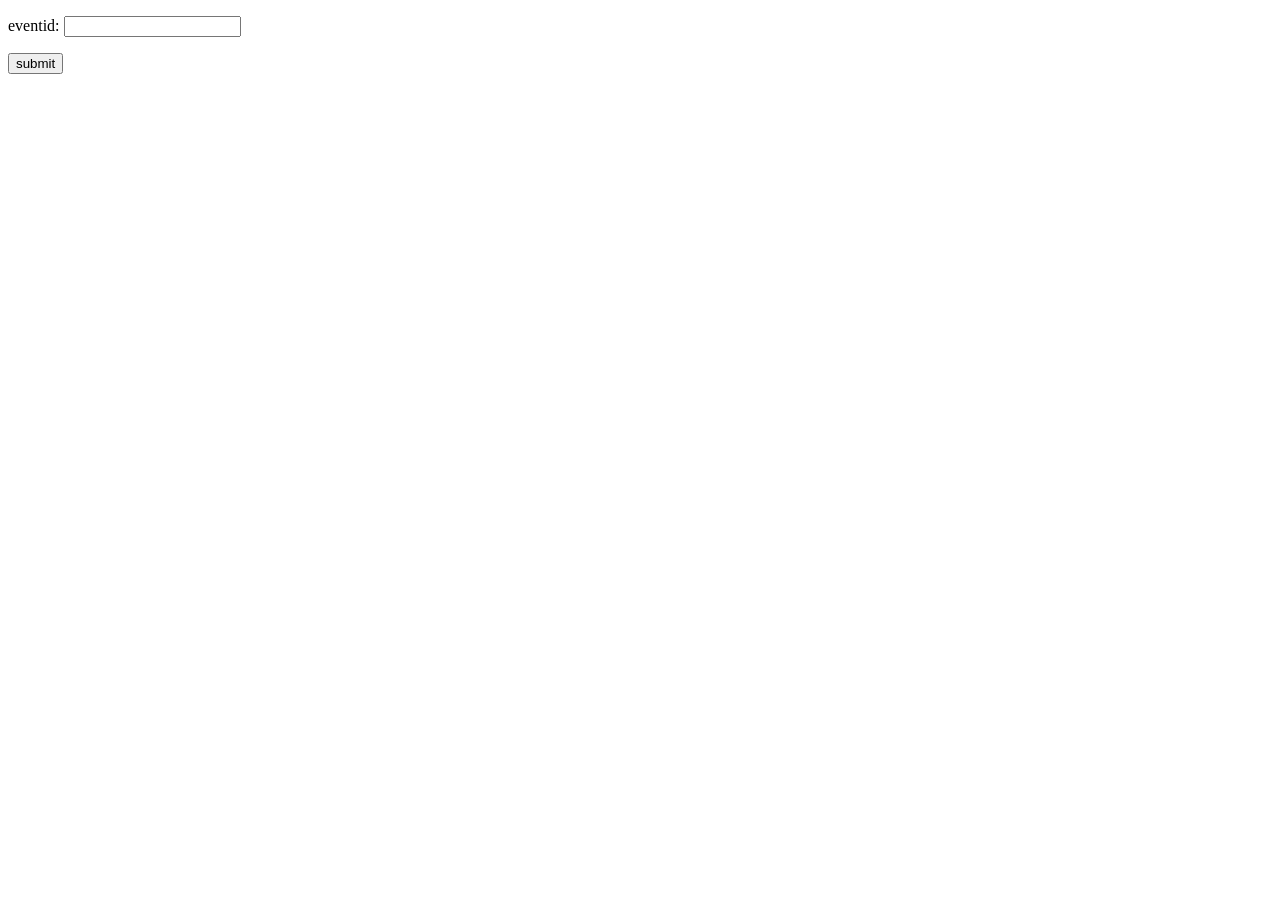
<file: willandsons.com/orgbuckup/index.html>
<!DOCTYPE html>
<html>
    <head>
        <title>
            Get Match
        </title>
    </head>
    <body>
        <form action="match_main.php" method="get">
                <p>eventid:
                        <input type="text" name="eventID"/>
                </p>
                <input type="submit" value="submit"/>
        </form>

    </body>


</html>
</file>
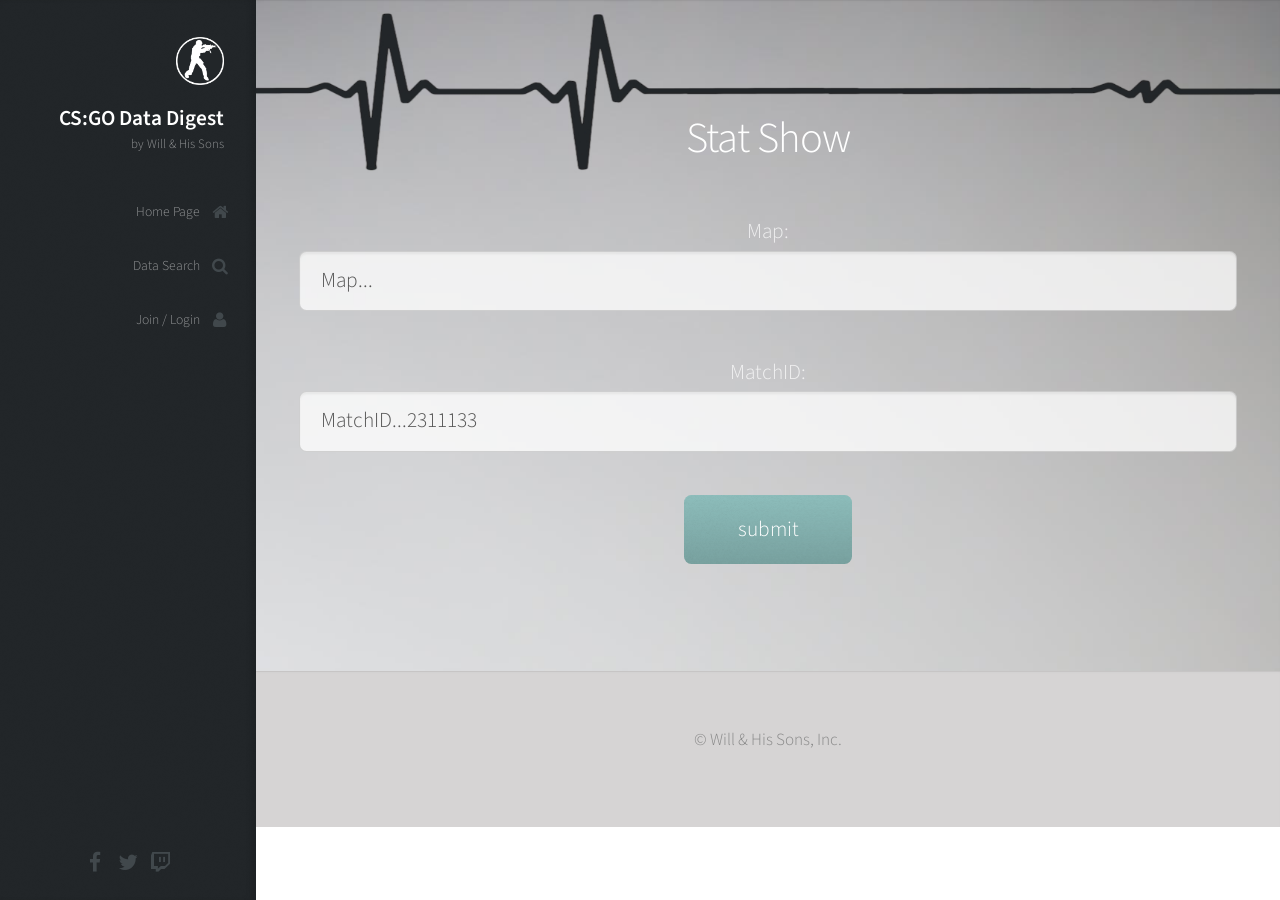
<file: willandsons.com/public_html/chart.html>
<!DOCTYPE HTML>

<html>
	<head>
		<title>CS:GO Data Digest</title>
		<meta charset="utf-8" />
		<meta name="viewport" content="width=device-width, initial-scale=1" />
		<link rel="stylesheet" href="assets/css/main.css" />

	</head>
	<body>

		<!-- HEADER -->
			<div id="header">

				<div class="top">

					<!-- LOGO -->
						<div id="logo">
							<span class="image avatar48"><img src="images/csgo_logo.jpg" alt="" /></span>
							<h1 id="title">CS:GO Data Digest</h1>
							<p>by Will &amp; His Sons</p>
						</div>

					<!-- Nav -->
						<nav id="nav">
							<ul>
								<li><a href="home.html" id="top-link" class="skel-layers-ignoreHref"><span class="icon fa-home">Home Page</span></a></li>
								<li><a href="data.html" id="about-link" class="skel-layers-ignoreHref"><span class="icon fa-search">Data Search</span></a></li>
								<li><a href="login/login.php" id="contact-link" class="skel-layers-ignoreHref"><span class="icon fa-user">Join / Login</span></a></li>
							</ul>
						</nav>

				</div>

				<div class="bottom">

					<!-- Social Icons -->
						<ul class="icons">
							<li><a href="https://www.facebook.com/CounterStrike" class="icon fa-facebook"><span class="label">Facebook</span></a></li>
							<li><a href="https://twitter.com/csgo_dev" class="icon fa-twitter"><span class="label">Twitter</span></a></li>
							<li><a href="https://www.twitch.tv/directory/game/csgo" class="icon fa-twitch"><span class="label">Twitch</span></a></li>
						</ul>

				</div>

			</div>

		<!-- Main -->
			<div id="main">

				<!-- Intro -->
					<section id="top" class="one dark cover">
						<div class="container">

							<header>
								<h2 class="alt"><strong>Stat Show</strong></h2>
							</header>
<!--
							<form>
									<input type="text" placeholder="Enter player name..." required>
									<input type="button" id='searchButton' value="Search">
							</form>

-->
								<!---->

								        <form action="chart_main.php" method="get">
                <p>Map:
                        <input type="text" placeholder="Map..." name="Map"/>
                </p>

                 <p>MatchID:
                        <input type="text" placeholder = "MatchID...2311133"  name="MatchID"/>
                </p>

                 
            

                <input type="submit" value="submit"/>
        </form>
								
								<!---->

						</div>
					</section>

			</div>

		<!-- Footer -->
			<div id="footer">

				<!-- Copyright -->
					<ul class="copyright">
						<li>&copy; Will &amp; His Sons, Inc.</li>
					</ul>

			</div>

		<!-- Scripts -->
			<script src="assets/js/jquery.min.js"></script>
			<script src="assets/js/jquery.scrolly.min.js"></script>
			<script src="assets/js/jquery.scrollzer.min.js"></script>
			<script src="assets/js/skel.min.js"></script>
			<script src="assets/js/util.js"></script>
			<!--[if lte IE 8]><script src="assets/js/ie/respond.min.js"></script><![endif]-->
			<script src="assets/js/main.js"></script>

	</body>
</html>
</file>
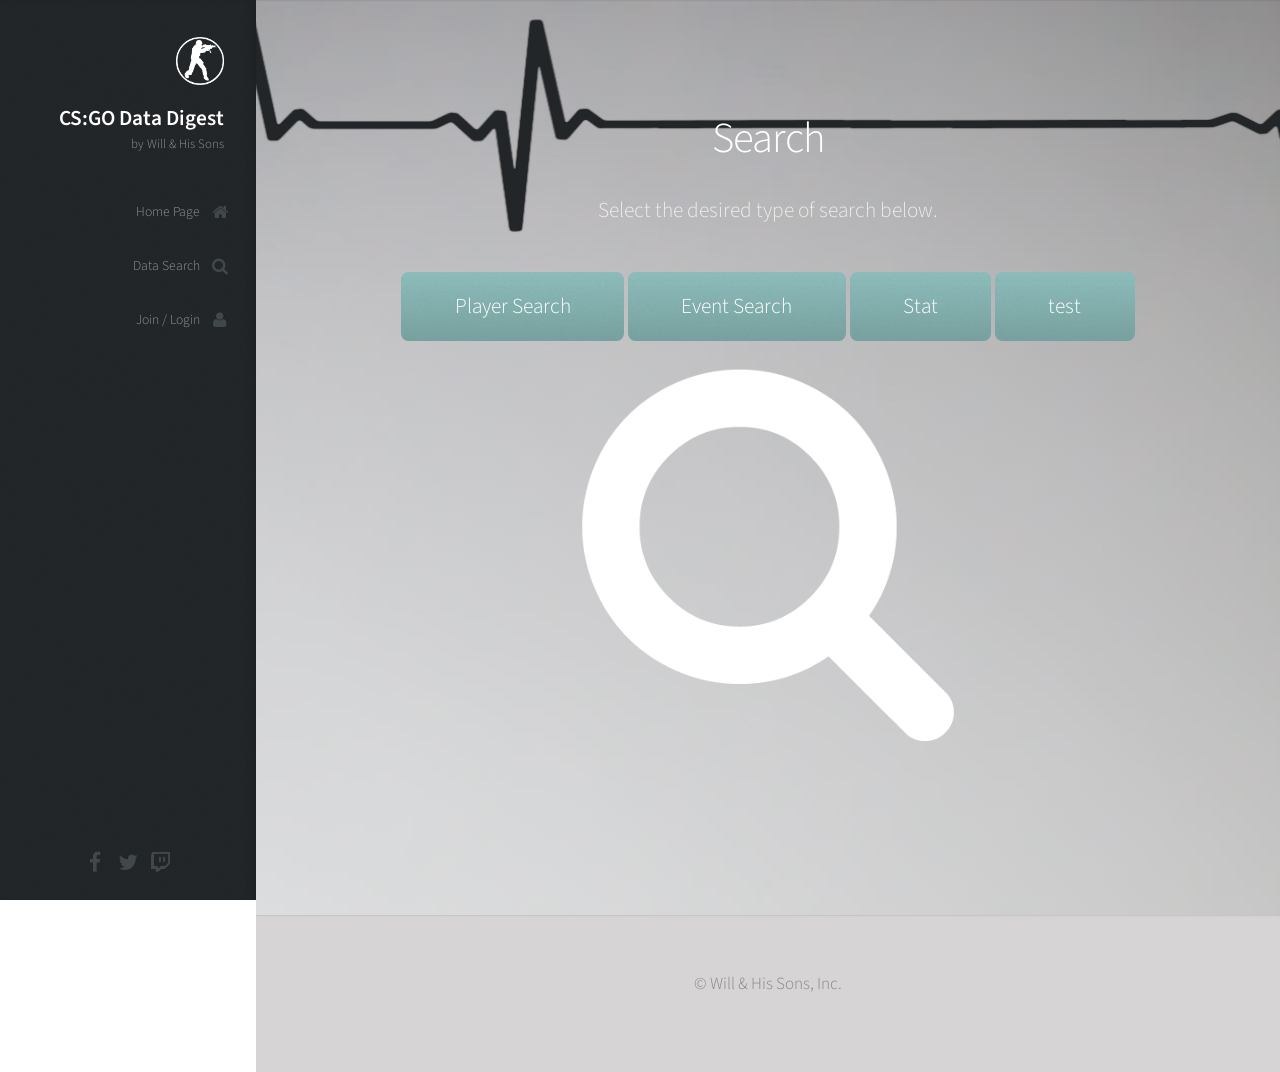
<file: willandsons.com/public_html/data.html>
<!DOCTYPE HTML>

<html>
	<head>
		<title>CS:GO Data Digest</title>
		<meta charset="utf-8" />
		<meta name="viewport" content="width=device-width, initial-scale=1" />
		<link rel="stylesheet" href="assets/css/main.css" />

	</head>
	<body>

		<!-- HEADER -->
			<div id="header">

				<div class="top">

					<!-- LOGO -->
						<div id="logo">
							<span class="image avatar48"><img src="images/csgo_logo.jpg" alt="" /></span>
							<h1 id="title">CS:GO Data Digest</h1>
							<p>by Will &amp; His Sons</p>
						</div>

					<!-- Nav -->
						<nav id="nav">
							<ul>
								<li><a href="home.html" id="top-link" class="skel-layers-ignoreHref"><span class="icon fa-home">Home Page</span></a></li>
								<li><a href="data.html" id="about-link" class="skel-layers-ignoreHref"><span class="icon fa-search">Data Search</span></a></li>
								<li><a href="login/login.php" id="contact-link" class="skel-layers-ignoreHref"><span class="icon fa-user">Join / Login</span></a></li>
							</ul>
						</nav>

				</div>

				<div class="bottom">

					<!-- Social Icons -->
						<ul class="icons">
							<li><a href="https://www.facebook.com/CounterStrike" class="icon fa-facebook"><span class="label">Facebook</span></a></li>
							<li><a href="https://twitter.com/csgo_dev" class="icon fa-twitter"><span class="label">Twitter</span></a></li>
							<li><a href="https://www.twitch.tv/directory/game/csgo" class="icon fa-twitch"><span class="label">Twitch</span></a></li>
						</ul>

				</div>

			</div>

		<!-- Main -->
			<div id="main">

				<!-- Intro -->
					<section id="top" class="one dark cover">
						<div class="container">

							<header>
								<h2 class="alt"><strong>Search</strong></h2>
								<p>Select the desired type of search below.</p>
							</header>

							<footer>
								<a href="player_search.html"  class="button scrolly">Player Search</a>
								<a href="event_search.html"  class="button scrolly">Event Search</a>

								<a href="chart.html"  class="button scrolly">Stat</a>

								<a href="test.html" class="button scrolly">test</a>

								<center> <img src="images/magglass.png" alt="Profile Pic" width="400" height="400" align="middle"> </center>
							</footer>

							<br/> <br/>

							<div class="row">

						</div>
					</section>

			</div>

		<!-- Footer -->
			<div id="footer">

				<!-- Copyright -->
					<ul class="copyright">
						<li>&copy; Will &amp; His Sons, Inc.</li>
					</ul>

			</div>

		<!-- Scripts -->
			<script src="assets/js/jquery.min.js"></script>
			<script src="assets/js/jquery.scrolly.min.js"></script>
			<script src="assets/js/jquery.scrollzer.min.js"></script>
			<script src="assets/js/skel.min.js"></script>
			<script src="assets/js/util.js"></script>
			<!--[if lte IE 8]><script src="assets/js/ie/respond.min.js"></script><![endif]-->
			<script src="assets/js/main.js"></script>

	</body>
</html>
</file>
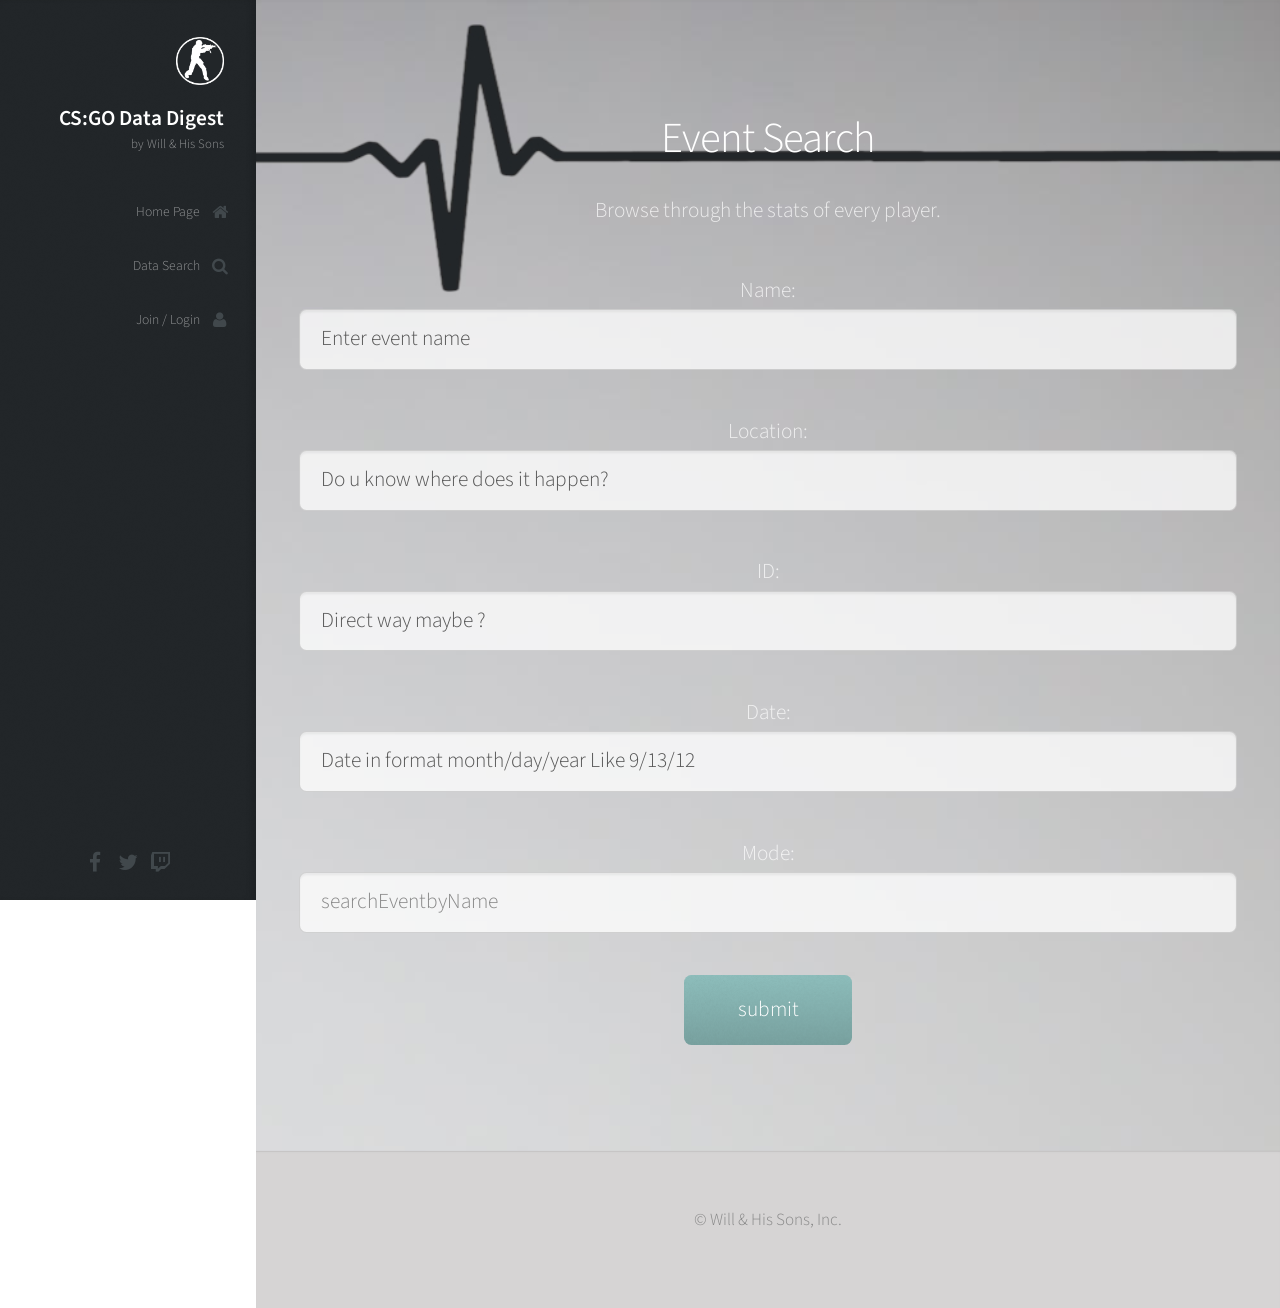
<file: willandsons.com/public_html/event_search.html>
<!DOCTYPE HTML>

<html>
	<head>
		<title>CS:GO Data Digest</title>
		<meta charset="utf-8" />
		<meta name="viewport" content="width=device-width, initial-scale=1" />
		<link rel="stylesheet" href="assets/css/main.css" />

	</head>
	<body>

		<!-- HEADER -->
			<div id="header">

				<div class="top">

					<!-- LOGO -->
						<div id="logo">
							<span class="image avatar48"><img src="images/csgo_logo.jpg" alt="" /></span>
							<h1 id="title">CS:GO Data Digest</h1>
							<p>by Will &amp; His Sons</p>
						</div>

					<!-- Nav -->
						<nav id="nav">
							<ul>
								<li><a href="home.html" id="top-link" class="skel-layers-ignoreHref"><span class="icon fa-home">Home Page</span></a></li>
								<li><a href="data.html" id="about-link" class="skel-layers-ignoreHref"><span class="icon fa-search">Data Search</span></a></li>
								<li><a href="login/login.php" id="contact-link" class="skel-layers-ignoreHref"><span class="icon fa-user">Join / Login</span></a></li>
							</ul>
						</nav>

				</div>

				<div class="bottom">

					<!-- Social Icons -->
						<ul class="icons">
							<li><a href="https://www.facebook.com/CounterStrike" class="icon fa-facebook"><span class="label">Facebook</span></a></li>
							<li><a href="https://twitter.com/csgo_dev" class="icon fa-twitter"><span class="label">Twitter</span></a></li>
							<li><a href="https://www.twitch.tv/directory/game/csgo" class="icon fa-twitch"><span class="label">Twitch</span></a></li>
						</ul>

				</div>

			</div>

		<!-- Main -->
			<div id="main">

				<!-- Intro -->
					<section id="top" class="one dark cover">
						<div class="container">

							<header>
								<h2 class="alt"><strong>Event Search</strong></h2>
								<p>Browse through the stats of every player.</p>
							</header>
<!--
							<form>
									<input type="text" placeholder="Enter player name..." required>
									<input type="button" id='searchButton' value="Search">
							</form>

-->
								<!---->

						
 <form action="event_main.php" method="get">
                <p>Name:
                        <input type="text" placeholder= "Enter event name"  name="Name"/>
                </p>

                 <p>Location:
                        <input type="text" placeholder ="Do u know where does it happen?" name="Location"/>
                </p>

                 <p>ID:
                        <input type="text" placeholder = "Direct way maybe ?" name="ID"/>
                </p>

                <p>Date:
                        <input type="text" placeholder = "Date in format month/day/year Like 9/13/12"  name="Date"/>
                </p>



                 <p>Mode:
                        <select name="Mode">
                            <option value="0">searchEventbyName</option>
                            <option value="1">searchEventbyDate</option>
                            <option value="2">searchEventbyLocation</option>
                            <option value="3">searchEventbyID</option>
                            <option value="4">insertEvent</option>
                            <option value="5">deleteEventbyID</option>
		            <option value="6">updateEvent</option>
                        </select>
                </p>

                <input type="submit" value="submit"/>
        </form>







		<!---->

						</div>
					</section>

			</div>

		<!-- Footer -->
			<div id="footer">

				<!-- Copyright -->
					<ul class="copyright">
						<li>&copy; Will &amp; His Sons, Inc.</li>
					</ul>

			</div>

		<!-- Scripts -->
			<script src="assets/js/jquery.min.js"></script>
			<script src="assets/js/jquery.scrolly.min.js"></script>
			<script src="assets/js/jquery.scrollzer.min.js"></script>
			<script src="assets/js/skel.min.js"></script>
			<script src="assets/js/util.js"></script>
			<!--[if lte IE 8]><script src="assets/js/ie/respond.min.js"></script><![endif]-->
			<script src="assets/js/main.js"></script>

	</body>
</html>
</file>
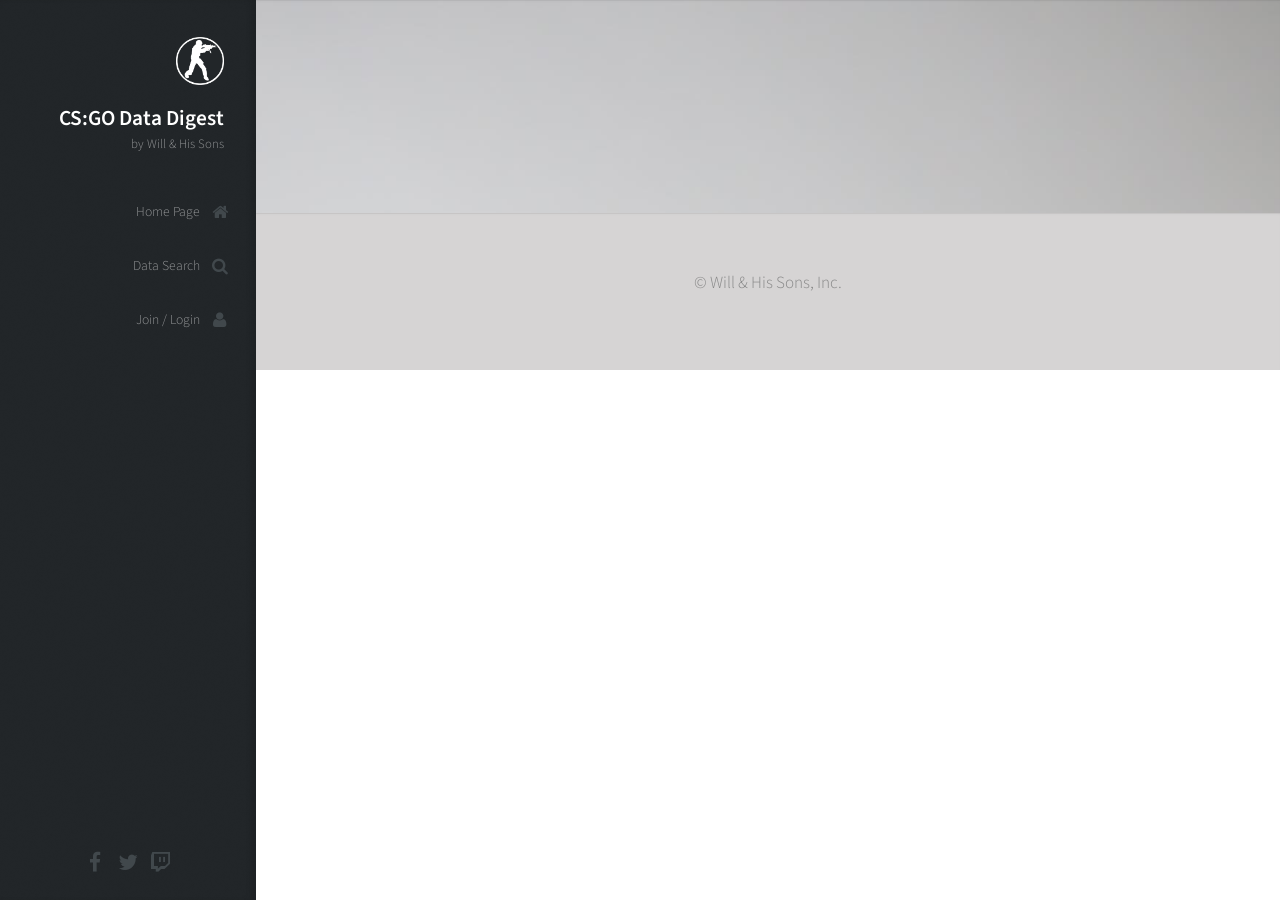
<file: willandsons.com/public_html/login.html>
<!DOCTYPE HTML>

<html>
	<head>
		<title>CS:GO Data Digest</title>
		<meta charset="utf-8" />
		<meta name="viewport" content="width=device-width, initial-scale=1" />
		<link rel="stylesheet" href="assets/css/main.css" />

	</head>
	<body>

		<!-- HEADER -->
			<div id="header">

				<div class="top">

					<!-- LOGO -->
						<div id="logo">
							<span class="image avatar48"><img src="images/csgo_logo.jpg" alt="" /></span>
							<h1 id="title">CS:GO Data Digest</h1>
							<p>by Will &amp; His Sons</p>
						</div>

					<!-- Nav -->
						<nav id="nav">
							<ul>
								<li><a href="home.html" id="top-link" class="skel-layers-ignoreHref"><span class="icon fa-home">Home Page</span></a></li>
								<li><a href="data.html" id="about-link" class="skel-layers-ignoreHref"><span class="icon fa-search">Data Search</span></a></li>
								<li><a href="login/login.php" id="contact-link" class="skel-layers-ignoreHref"><span class="icon fa-user">Join / Login</span></a></li>
							</ul>
						</nav>

				</div>

				<div class="bottom">

					<!-- Social Icons -->
						<ul class="icons">
							<li><a href="https://www.facebook.com/CounterStrike" class="icon fa-facebook"><span class="label">Facebook</span></a></li>
							<li><a href="https://twitter.com/csgo_dev" class="icon fa-twitter"><span class="label">Twitter</span></a></li>
							<li><a href="https://www.twitch.tv/directory/game/csgo" class="icon fa-twitch"><span class="label">Twitch</span></a></li>
						</ul>

				</div>

			</div>

		<!-- Main -->
			<div id="main">

				<!-- Intro -->
					<section id="top" class="one dark cover">
						<div class="container">

<!--
							<form>
									<input type="text" placeholder="Enter player name..." required>
									<input type="button" id='searchButton' value="Search">
							</form>

-->
								<!---->



								
								<!---->

						</div>
					</section>

			</div>

		<!-- Footer -->
			<div id="footer">

				<!-- Copyright -->
					<ul class="copyright">
						<li>&copy; Will &amp; His Sons, Inc.</li>
					</ul>

			</div>

		<!-- Scripts -->
			<script src="assets/js/jquery.min.js"></script>
			<script src="assets/js/jquery.scrolly.min.js"></script>
			<script src="assets/js/jquery.scrollzer.min.js"></script>
			<script src="assets/js/skel.min.js"></script>
			<script src="assets/js/util.js"></script>
			<!--[if lte IE 8]><script src="assets/js/ie/respond.min.js"></script><![endif]-->
			<script src="assets/js/main.js"></script>

	</body>
</html>
</file>
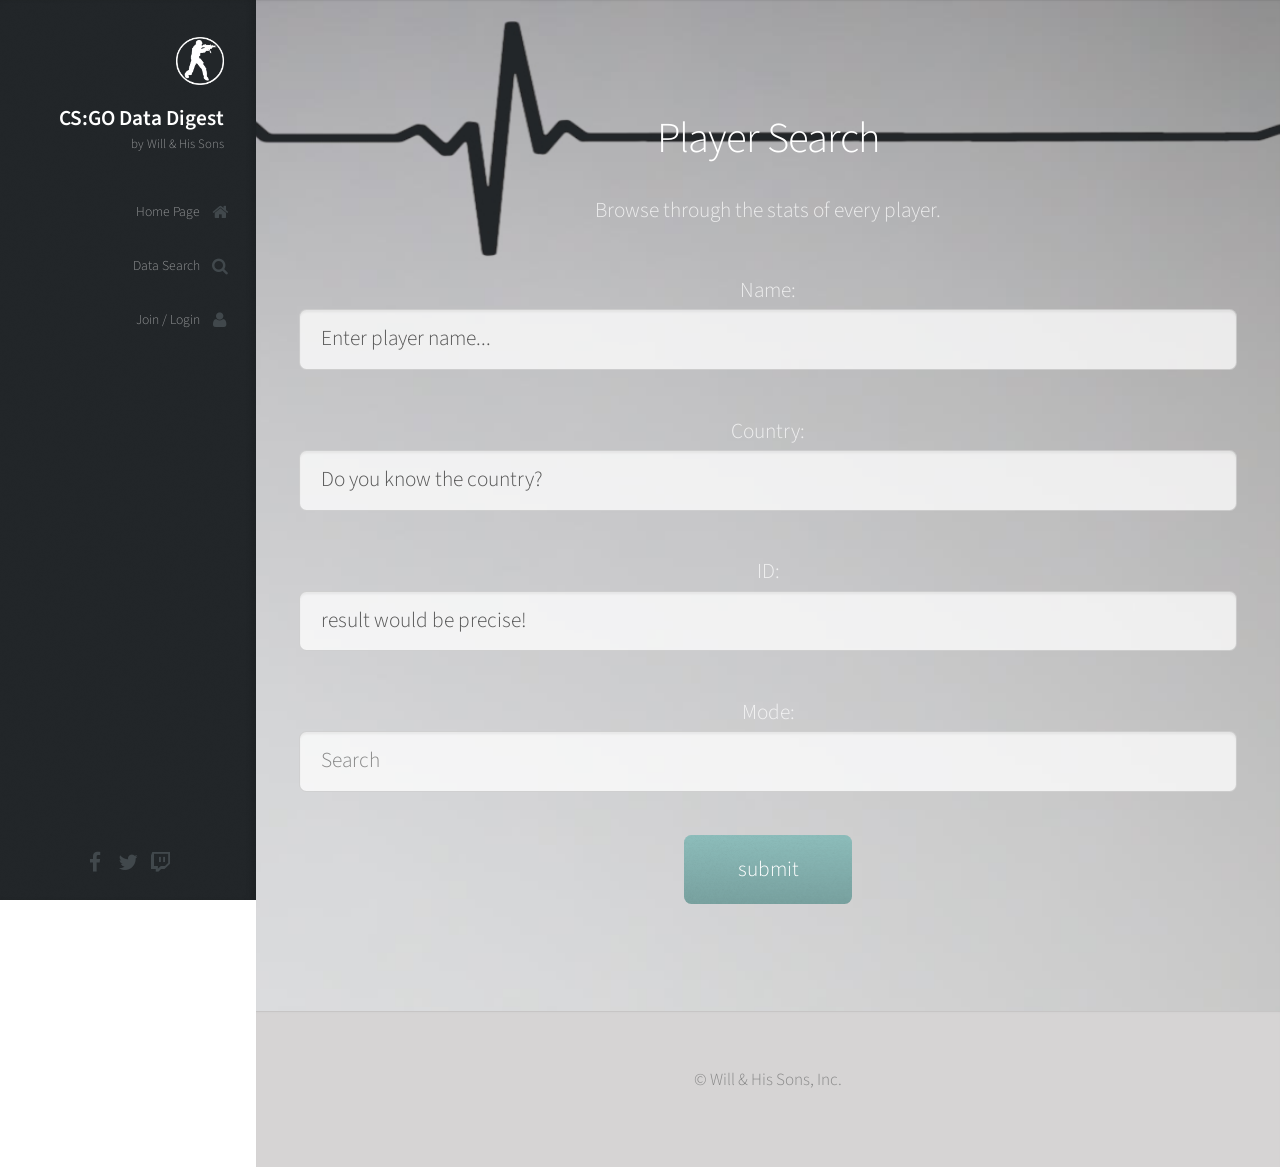
<file: willandsons.com/public_html/player_search.html>
<!DOCTYPE HTML>

<html>
	<head>
		<title>CS:GO Data Digest</title>
		<meta charset="utf-8" />
		<meta name="viewport" content="width=device-width, initial-scale=1" />
		<link rel="stylesheet" href="assets/css/main.css" />

	</head>
	<body>

		<!-- HEADER -->
			<div id="header">

				<div class="top">

					<!-- LOGO -->
						<div id="logo">
							<span class="image avatar48"><img src="images/csgo_logo.jpg" alt="" /></span>
							<h1 id="title">CS:GO Data Digest</h1>
							<p>by Will &amp; His Sons</p>
						</div>

					<!-- Nav -->
						<nav id="nav">
							<ul>
								<li><a href="home.html" id="top-link" class="skel-layers-ignoreHref"><span class="icon fa-home">Home Page</span></a></li>
								<li><a href="data.html" id="about-link" class="skel-layers-ignoreHref"><span class="icon fa-search">Data Search</span></a></li>
								<li><a href="login/login.php" id="contact-link" class="skel-layers-ignoreHref"><span class="icon fa-user">Join / Login</span></a></li>
							</ul>
						</nav>

				</div>

				<div class="bottom">

					<!-- Social Icons -->
						<ul class="icons">
							<li><a href="https://www.facebook.com/CounterStrike" class="icon fa-facebook"><span class="label">Facebook</span></a></li>
							<li><a href="https://twitter.com/csgo_dev" class="icon fa-twitter"><span class="label">Twitter</span></a></li>
							<li><a href="https://www.twitch.tv/directory/game/csgo" class="icon fa-twitch"><span class="label">Twitch</span></a></li>
						</ul>

				</div>

			</div>

		<!-- Main -->
			<div id="main">

				<!-- Intro -->
					<section id="top" class="one dark cover">
						<div class="container">

							<header>
								<h2 class="alt"><strong>Player Search</strong></h2>
								<p>Browse through the stats of every player.</p>
							</header>
<!--
							<form>
									<input type="text" placeholder="Enter player name..." required>
									<input type="button" id='searchButton' value="Search">
							</form>

-->
								<!---->

								        <form action="player_main.php" method="get">
                <p>Name:
                        <input type="text" placeholder="Enter player name..." required name="Name"/>
                </p>

                 <p>Country:
                        <input type="text" placeholder = "Do you know the country?"  name="Country"/>
                </p>

                 <p>ID:
                        <input type="text" placeholder = "result would be precise!" name="ID"/>
                </p>

                 <p>Mode:
                        <select name="Mode">
                            <option value="0">Search</option>
                            <option value="1">Insert</option>
                            <option value="2">Delete</option>
        		                             <option value="3">Update</option>        
	        </select>
                </p>

                <input type="submit" value="submit"/>
        </form>
								
								<!---->

						</div>
					</section>

			</div>

		<!-- Footer -->
			<div id="footer">

				<!-- Copyright -->
					<ul class="copyright">
						<li>&copy; Will &amp; His Sons, Inc.</li>
					</ul>

			</div>

		<!-- Scripts -->
			<script src="assets/js/jquery.min.js"></script>
			<script src="assets/js/jquery.scrolly.min.js"></script>
			<script src="assets/js/jquery.scrollzer.min.js"></script>
			<script src="assets/js/skel.min.js"></script>
			<script src="assets/js/util.js"></script>
			<!--[if lte IE 8]><script src="assets/js/ie/respond.min.js"></script><![endif]-->
			<script src="assets/js/main.js"></script>

	</body>
</html>
</file>
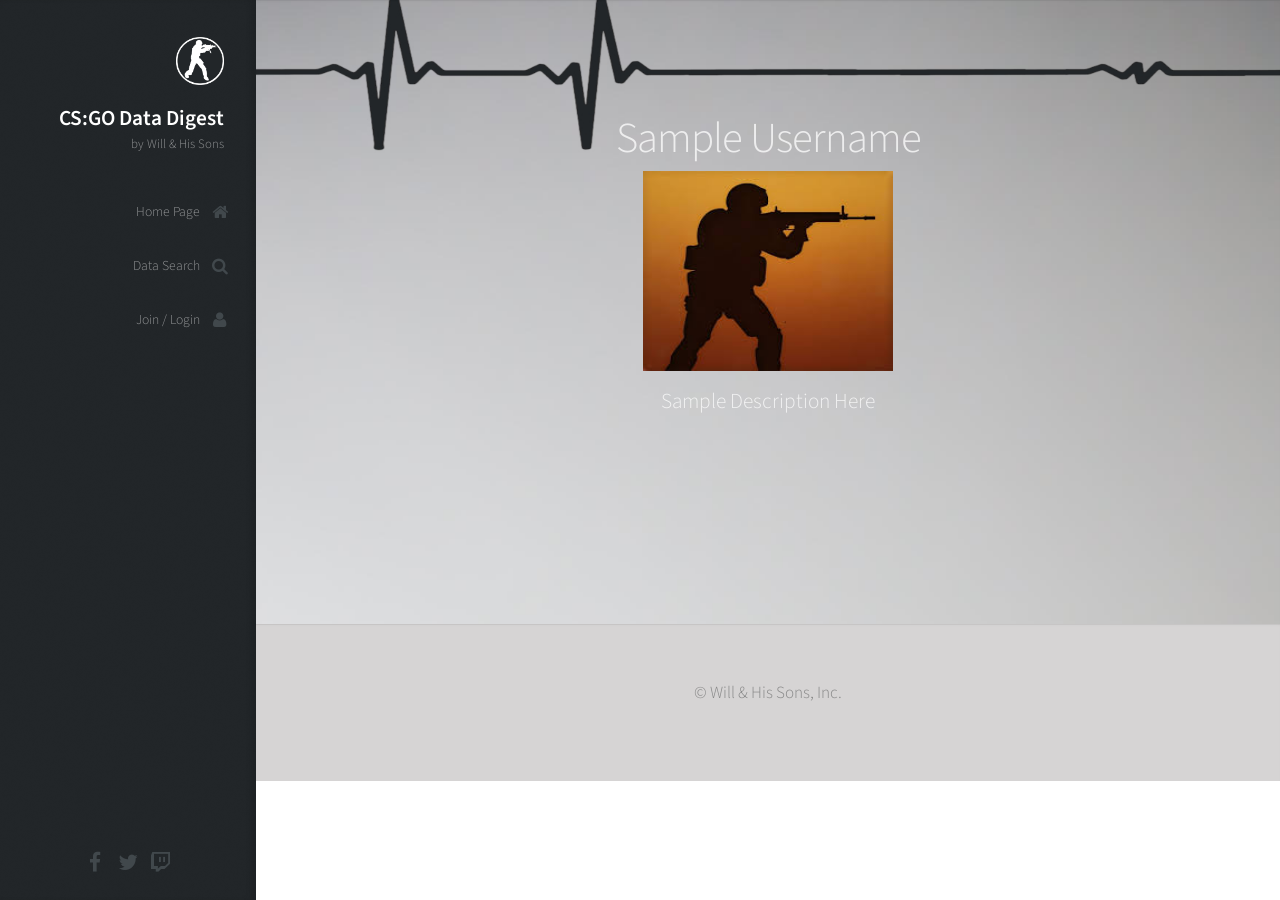
<file: willandsons.com/public_html/profile.html>
<!DOCTYPE HTML>

<html>
	<head>
		<title>CS:GO Data Digest</title>
		<meta charset="utf-8" />
		<meta name="viewport" content="width=device-width, initial-scale=1" />
		<link rel="stylesheet" href="assets/css/main.css" />

	</head>
	<body>

		<!-- HEADER -->
			<div id="header">

				<div class="top">

					<!-- LOGO -->
						<div id="logo">
							<span class="image avatar48"><img src="images/csgo_logo.jpg" alt="" /></span>
							<h1 id="title">CS:GO Data Digest</h1>
							<p>by Will &amp; His Sons</p>
						</div>

					<!-- Nav -->
						<nav id="nav">
							<ul>
								<li><a href="home.html" id="top-link" class="skel-layers-ignoreHref"><span class="icon fa-home">Home Page</span></a></li>
								<li><a href="data.html" id="about-link" class="skel-layers-ignoreHref"><span class="icon fa-search">Data Search</span></a></li>
								<li><a href="login/login.php" id="contact-link" class="skel-layers-ignoreHref"><span class="icon fa-user">Join / Login</span></a></li>
							</ul>
						</nav>

				</div>

				<div class="bottom">

					<!-- Social Icons -->
						<ul class="icons">
							<li><a href="https://www.facebook.com/CounterStrike" class="icon fa-facebook"><span class="label">Facebook</span></a></li>
							<li><a href="https://twitter.com/csgo_dev" class="icon fa-twitter"><span class="label">Twitter</span></a></li>
							<li><a href="https://www.twitch.tv/directory/game/csgo" class="icon fa-twitch"><span class="label">Twitch</span></a></li>
						</ul>

				</div>

			</div>

		<!-- Main -->
			<div id="main">

				<!-- Intro -->
					<section id="top" class="one dark cover">
						<div class="container">

							<header>
								<h2 align = "center">Sample Username</h2>
								<center> <img src="images/defaultpic.jpeg" alt="Profile Pic" width="250" height="200" align="middle"> </center>
								<center> <div class="desc"> Sample Description Here </div> </center>
							</header>

							<footer>
							</footer>

							<br/> <br/>

							<div class="row">

						</div>
					</section>

			</div>

		<!-- Footer -->
			<div id="footer">

				<!-- Copyright -->
					<ul class="copyright">
						<li>&copy; Will &amp; His Sons, Inc.</li>
					</ul>

			</div>

		<!-- Scripts -->
			<script src="assets/js/jquery.min.js"></script>
			<script src="assets/js/jquery.scrolly.min.js"></script>
			<script src="assets/js/jquery.scrollzer.min.js"></script>
			<script src="assets/js/skel.min.js"></script>
			<script src="assets/js/util.js"></script>
			<!--[if lte IE 8]><script src="assets/js/ie/respond.min.js"></script><![endif]-->
			<script src="assets/js/main.js"></script>

	</body>
</html>
</file>
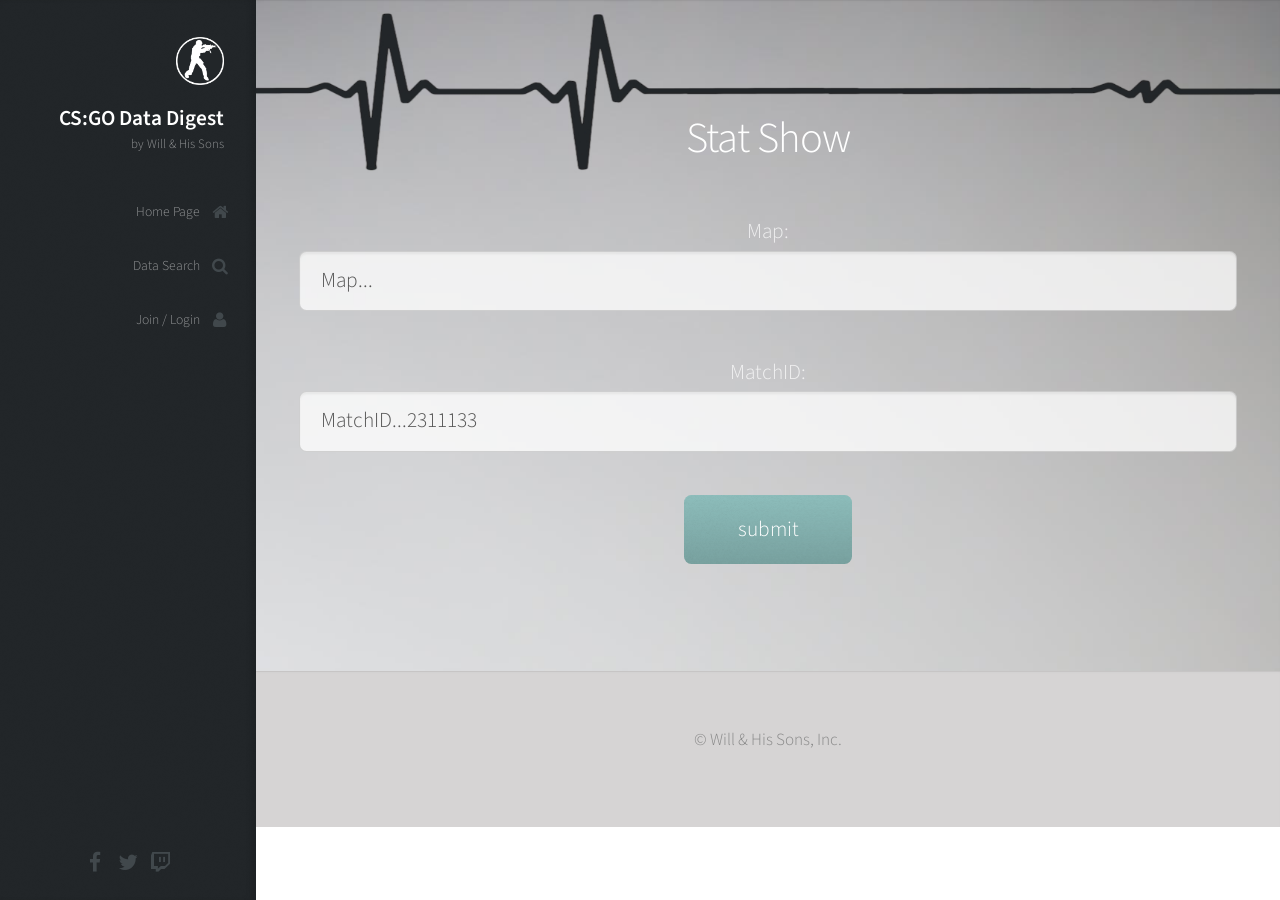
<file: willandsons.com/public_html/test.html>
<!DOCTYPE HTML>

<html>
	<head>
		<title>CS:GO Data Digest</title>
		<meta charset="utf-8" />
		<meta name="viewport" content="width=device-width, initial-scale=1" />
		<link rel="stylesheet" href="assets/css/main.css" />

	</head>
	<body>

		<!-- HEADER -->
			<div id="header">

				<div class="top">

					<!-- LOGO -->
						<div id="logo">
							<span class="image avatar48"><img src="images/csgo_logo.jpg" alt="" /></span>
							<h1 id="title">CS:GO Data Digest</h1>
							<p>by Will &amp; His Sons</p>
						</div>

					<!-- Nav -->
						<nav id="nav">
							<ul>
								<li><a href="home.html" id="top-link" class="skel-layers-ignoreHref"><span class="icon fa-home">Home Page</span></a></li>
								<li><a href="data.html" id="about-link" class="skel-layers-ignoreHref"><span class="icon fa-search">Data Search</span></a></li>
								<li><a href="login/login.php" id="contact-link" class="skel-layers-ignoreHref"><span class="icon fa-user">Join / Login</span></a></li>
							</ul>
						</nav>

				</div>

				<div class="bottom">

					<!-- Social Icons -->
						<ul class="icons">
							<li><a href="https://www.facebook.com/CounterStrike" class="icon fa-facebook"><span class="label">Facebook</span></a></li>
							<li><a href="https://twitter.com/csgo_dev" class="icon fa-twitter"><span class="label">Twitter</span></a></li>
							<li><a href="https://www.twitch.tv/directory/game/csgo" class="icon fa-twitch"><span class="label">Twitch</span></a></li>
						</ul>

				</div>

			</div>

		<!-- Main -->
			<div id="main">

				<!-- Intro -->
					<section id="top" class="one dark cover">
						<div class="container">

							<header>
								<h2 class="alt"><strong>Stat Show</strong></h2>
							</header>
<!--
							<form>
									<input type="text" placeholder="Enter player name..." required>
									<input type="button" id='searchButton' value="Search">
							</form>

-->
								<!---->

            								        <form action="test.php" method="get">
                <p>Map:
                        <input type="text" placeholder="Map..." required name="Map"/>
                </p>

                 <p>MatchID:
                        <input type="text" placeholder = "MatchID...2311133"  name="MatchID"/>
                </p>

                 
            

                <input type="submit" value="submit"/>
        </form>
								
								<!---->

						</div>
					</section>

			</div>

		<!-- Footer -->
			<div id="footer">

				<!-- Copyright -->
					<ul class="copyright">
						<li>&copy; Will &amp; His Sons, Inc.</li>
					</ul>

			</div>

		<!-- Scripts -->
			<script src="assets/js/jquery.min.js"></script>
			<script src="assets/js/jquery.scrolly.min.js"></script>
			<script src="assets/js/jquery.scrollzer.min.js"></script>
			<script src="assets/js/skel.min.js"></script>
			<script src="assets/js/util.js"></script>
			<!--[if lte IE 8]><script src="assets/js/ie/respond.min.js"></script><![endif]-->
			<script src="assets/js/main.js"></script>

	</body>
</html>
</file>
<file: willandsons.com/public_html/assets/css/main.css>
@import url("font-awesome.min.css");
@import url("https://fonts.googleapis.com/css?family=Source+Sans+Pro:300,300italic,400,600");

/*
	Prologue by HTML5 UP
	html5up.net | @ajlkn
	Free for personal and commercial use under the CCA 3.0 license (html5up.net/license)
*/

/* Reset */

	html, body, div, span, applet, object, iframe, h1, h2, h3, h4, h5, h6, p, blockquote, pre, a, abbr, acronym, address, big, cite, code, del, dfn, em, img, ins, kbd, q, s, samp, small, strike, strong, sub, sup, tt, var, b, u, i, center, dl, dt, dd, ol, ul, li, fieldset, form, label, legend, table, caption, tbody, tfoot, thead, tr, th, td, article, aside, canvas, details, embed, figure, figcaption, footer, header, hgroup, menu, nav, output, ruby, section, summary, time, mark, audio, video {
		margin: 0;
		padding: 0;
		border: 0;
		font-size: 100%;
		font: inherit;
		vertical-align: baseline;
	}

	article, aside, details, figcaption, figure, footer, header, hgroup, menu, nav, section {
		display: block;
	}

	body {
		line-height: 1;
	}

	ol, ul {
		list-style: none;
	}

	blockquote, q {
		quotes: none;
	}

	blockquote:before, blockquote:after, q:before, q:after {
		content: '';
		content: none;
	}

	table {
		border-collapse: collapse;
		border-spacing: 0;
	}

	body {
		-webkit-text-size-adjust: none;
	}

/* Box Model */

	*, *:before, *:after {
		-moz-box-sizing: border-box;
		-webkit-box-sizing: border-box;
		box-sizing: border-box;
	}

/* Containers */

	.container {
		margin-left: auto;
		margin-right: auto;
	}

	.container.\31 25\25 {
		width: 100%;
		max-width: 1750px;
		min-width: 1400px;
	}

	.container.\37 5\25 {
		width: 1050px;
	}

	.container.\35 0\25 {
		width: 700px;
	}

	.container.\32 5\25 {
		width: 350px;
	}

	.container {
		width: 1400px;
	}

	@media screen and (min-width: 961px) and (max-width: 1880px) {

		.container.\31 25\25 {
			width: 100%;
			max-width: 1500px;
			min-width: 1200px;
		}

		.container.\37 5\25 {
			width: 900px;
		}

		.container.\35 0\25 {
			width: 600px;
		}

		.container.\32 5\25 {
			width: 300px;
		}

		.container {
			width: 1200px;
		}

	}

	@media screen and (min-width: 961px) and (max-width: 1620px) {

		.container.\31 25\25 {
			width: 100%;
			max-width: 1200px;
			min-width: 960px;
		}

		.container.\37 5\25 {
			width: 720px;
		}

		.container.\35 0\25 {
			width: 480px;
		}

		.container.\32 5\25 {
			width: 240px;
		}

		.container {
			width: 960px;
		}

	}

	@media screen and (min-width: 961px) and (max-width: 1320px) {

		.container.\31 25\25 {
			width: 100%;
			max-width: 125%;
			min-width: 100%;
		}

		.container.\37 5\25 {
			width: 75%;
		}

		.container.\35 0\25 {
			width: 50%;
		}

		.container.\32 5\25 {
			width: 25%;
		}

		.container {
			width: 100%;
		}

	}

	@media screen and (max-width: 960px) {

		.container.\31 25\25 {
			width: 100%;
			max-width: 125%;
			min-width: 100%;
		}

		.container.\37 5\25 {
			width: 75%;
		}

		.container.\35 0\25 {
			width: 50%;
		}

		.container.\32 5\25 {
			width: 25%;
		}

		.container {
			width: 100%;
		}

	}

	@media screen and (max-width: 736px) {

		.container.\31 25\25 {
			width: 100%;
			max-width: 125%;
			min-width: 100%;
		}

		.container.\37 5\25 {
			width: 75%;
		}

		.container.\35 0\25 {
			width: 50%;
		}

		.container.\32 5\25 {
			width: 25%;
		}

		.container {
			width: 100% !important;
		}

	}

/* Grid */

	.row {
		border-bottom: solid 1px transparent;
		-moz-box-sizing: border-box;
		-webkit-box-sizing: border-box;
		box-sizing: border-box;
	}

	.row > * {
		float: left;
		-moz-box-sizing: border-box;
		-webkit-box-sizing: border-box;
		box-sizing: border-box;
	}

	.row:after, .row:before {
		content: '';
		display: block;
		clear: both;
		height: 0;
	}

	.row.uniform > * > :first-child {
		margin-top: 0;
	}

	.row.uniform > * > :last-child {
		margin-bottom: 0;
	}

	.row.\30 \25 > * {
		padding: 0px 0 0 0px;
	}

	.row.\30 \25 {
		margin: 0px 0 -1px 0px;
	}

	.row.uniform.\30 \25 > * {
		padding: 0px 0 0 0px;
	}

	.row.uniform.\30 \25 {
		margin: 0px 0 -1px 0px;
	}

	.row > * {
		padding: 40px 0 0 40px;
	}

	.row {
		margin: -40px 0 -1px -40px;
	}

	.row.uniform > * {
		padding: 40px 0 0 40px;
	}

	.row.uniform {
		margin: -40px 0 -1px -40px;
	}

	.row.\32 00\25 > * {
		padding: 80px 0 0 80px;
	}

	.row.\32 00\25 {
		margin: -80px 0 -1px -80px;
	}

	.row.uniform.\32 00\25 > * {
		padding: 80px 0 0 80px;
	}

	.row.uniform.\32 00\25 {
		margin: -80px 0 -1px -80px;
	}

	.row.\31 50\25 > * {
		padding: 60px 0 0 60px;
	}

	.row.\31 50\25 {
		margin: -60px 0 -1px -60px;
	}

	.row.uniform.\31 50\25 > * {
		padding: 60px 0 0 60px;
	}

	.row.uniform.\31 50\25 {
		margin: -60px 0 -1px -60px;
	}

	.row.\35 0\25 > * {
		padding: 20px 0 0 20px;
	}

	.row.\35 0\25 {
		margin: -20px 0 -1px -20px;
	}

	.row.uniform.\35 0\25 > * {
		padding: 20px 0 0 20px;
	}

	.row.uniform.\35 0\25 {
		margin: -20px 0 -1px -20px;
	}

	.row.\32 5\25 > * {
		padding: 10px 0 0 10px;
	}

	.row.\32 5\25 {
		margin: -10px 0 -1px -10px;
	}

	.row.uniform.\32 5\25 > * {
		padding: 10px 0 0 10px;
	}

	.row.uniform.\32 5\25 {
		margin: -10px 0 -1px -10px;
	}

	.\31 2u, .\31 2u\24 {
		width: 100%;
		clear: none;
		margin-left: 0;
	}

	.\31 1u, .\31 1u\24 {
		width: 91.6666666667%;
		clear: none;
		margin-left: 0;
	}

	.\31 0u, .\31 0u\24 {
		width: 83.3333333333%;
		clear: none;
		margin-left: 0;
	}

	.\39 u, .\39 u\24 {
		width: 75%;
		clear: none;
		margin-left: 0;
	}

	.\38 u, .\38 u\24 {
		width: 66.6666666667%;
		clear: none;
		margin-left: 0;
	}

	.\37 u, .\37 u\24 {
		width: 58.3333333333%;
		clear: none;
		margin-left: 0;
	}

	.\36 u, .\36 u\24 {
		width: 50%;
		clear: none;
		margin-left: 0;
	}

	.\35 u, .\35 u\24 {
		width: 41.6666666667%;
		clear: none;
		margin-left: 0;
	}

	.\34 u, .\34 u\24 {
		width: 33.3333333333%;
		clear: none;
		margin-left: 0;
	}

	.\33 u, .\33 u\24 {
		width: 25%;
		clear: none;
		margin-left: 0;
	}

	.\32 u, .\32 u\24 {
		width: 16.6666666667%;
		clear: none;
		margin-left: 0;
	}

	.\31 u, .\31 u\24 {
		width: 8.3333333333%;
		clear: none;
		margin-left: 0;
	}

	.\31 2u\24 + *,
	.\31 1u\24 + *,
	.\31 0u\24 + *,
	.\39 u\24 + *,
	.\38 u\24 + *,
	.\37 u\24 + *,
	.\36 u\24 + *,
	.\35 u\24 + *,
	.\34 u\24 + *,
	.\33 u\24 + *,
	.\32 u\24 + *,
	.\31 u\24 + * {
		clear: left;
	}

	.\-11u {
		margin-left: 91.66667%;
	}

	.\-10u {
		margin-left: 83.33333%;
	}

	.\-9u {
		margin-left: 75%;
	}

	.\-8u {
		margin-left: 66.66667%;
	}

	.\-7u {
		margin-left: 58.33333%;
	}

	.\-6u {
		margin-left: 50%;
	}

	.\-5u {
		margin-left: 41.66667%;
	}

	.\-4u {
		margin-left: 33.33333%;
	}

	.\-3u {
		margin-left: 25%;
	}

	.\-2u {
		margin-left: 16.66667%;
	}

	.\-1u {
		margin-left: 8.33333%;
	}

	@media screen and (min-width: 961px) and (max-width: 1880px) {

		.row > * {
			padding: 40px 0 0 40px;
		}

		.row {
			margin: -40px 0 -1px -40px;
		}

		.row.uniform > * {
			padding: 40px 0 0 40px;
		}

		.row.uniform {
			margin: -40px 0 -1px -40px;
		}

		.row.\32 00\25 > * {
			padding: 80px 0 0 80px;
		}

		.row.\32 00\25 {
			margin: -80px 0 -1px -80px;
		}

		.row.uniform.\32 00\25 > * {
			padding: 80px 0 0 80px;
		}

		.row.uniform.\32 00\25 {
			margin: -80px 0 -1px -80px;
		}

		.row.\31 50\25 > * {
			padding: 60px 0 0 60px;
		}

		.row.\31 50\25 {
			margin: -60px 0 -1px -60px;
		}

		.row.uniform.\31 50\25 > * {
			padding: 60px 0 0 60px;
		}

		.row.uniform.\31 50\25 {
			margin: -60px 0 -1px -60px;
		}

		.row.\35 0\25 > * {
			padding: 20px 0 0 20px;
		}

		.row.\35 0\25 {
			margin: -20px 0 -1px -20px;
		}

		.row.uniform.\35 0\25 > * {
			padding: 20px 0 0 20px;
		}

		.row.uniform.\35 0\25 {
			margin: -20px 0 -1px -20px;
		}

		.row.\32 5\25 > * {
			padding: 10px 0 0 10px;
		}

		.row.\32 5\25 {
			margin: -10px 0 -1px -10px;
		}

		.row.uniform.\32 5\25 > * {
			padding: 10px 0 0 10px;
		}

		.row.uniform.\32 5\25 {
			margin: -10px 0 -1px -10px;
		}

		.\31 2u\28wide\29, .\31 2u\24\28wide\29 {
			width: 100%;
			clear: none;
			margin-left: 0;
		}

		.\31 1u\28wide\29, .\31 1u\24\28wide\29 {
			width: 91.6666666667%;
			clear: none;
			margin-left: 0;
		}

		.\31 0u\28wide\29, .\31 0u\24\28wide\29 {
			width: 83.3333333333%;
			clear: none;
			margin-left: 0;
		}

		.\39 u\28wide\29, .\39 u\24\28wide\29 {
			width: 75%;
			clear: none;
			margin-left: 0;
		}

		.\38 u\28wide\29, .\38 u\24\28wide\29 {
			width: 66.6666666667%;
			clear: none;
			margin-left: 0;
		}

		.\37 u\28wide\29, .\37 u\24\28wide\29 {
			width: 58.3333333333%;
			clear: none;
			margin-left: 0;
		}

		.\36 u\28wide\29, .\36 u\24\28wide\29 {
			width: 50%;
			clear: none;
			margin-left: 0;
		}

		.\35 u\28wide\29, .\35 u\24\28wide\29 {
			width: 41.6666666667%;
			clear: none;
			margin-left: 0;
		}

		.\34 u\28wide\29, .\34 u\24\28wide\29 {
			width: 33.3333333333%;
			clear: none;
			margin-left: 0;
		}

		.\33 u\28wide\29, .\33 u\24\28wide\29 {
			width: 25%;
			clear: none;
			margin-left: 0;
		}

		.\32 u\28wide\29, .\32 u\24\28wide\29 {
			width: 16.6666666667%;
			clear: none;
			margin-left: 0;
		}

		.\31 u\28wide\29, .\31 u\24\28wide\29 {
			width: 8.3333333333%;
			clear: none;
			margin-left: 0;
		}

		.\31 2u\24\28wide\29 + *,
		.\31 1u\24\28wide\29 + *,
		.\31 0u\24\28wide\29 + *,
		.\39 u\24\28wide\29 + *,
		.\38 u\24\28wide\29 + *,
		.\37 u\24\28wide\29 + *,
		.\36 u\24\28wide\29 + *,
		.\35 u\24\28wide\29 + *,
		.\34 u\24\28wide\29 + *,
		.\33 u\24\28wide\29 + *,
		.\32 u\24\28wide\29 + *,
		.\31 u\24\28wide\29 + * {
			clear: left;
		}

		.\-11u\28wide\29 {
			margin-left: 91.66667%;
		}

		.\-10u\28wide\29 {
			margin-left: 83.33333%;
		}

		.\-9u\28wide\29 {
			margin-left: 75%;
		}

		.\-8u\28wide\29 {
			margin-left: 66.66667%;
		}

		.\-7u\28wide\29 {
			margin-left: 58.33333%;
		}

		.\-6u\28wide\29 {
			margin-left: 50%;
		}

		.\-5u\28wide\29 {
			margin-left: 41.66667%;
		}

		.\-4u\28wide\29 {
			margin-left: 33.33333%;
		}

		.\-3u\28wide\29 {
			margin-left: 25%;
		}

		.\-2u\28wide\29 {
			margin-left: 16.66667%;
		}

		.\-1u\28wide\29 {
			margin-left: 8.33333%;
		}

	}

	@media screen and (min-width: 961px) and (max-width: 1620px) {

		.row > * {
			padding: 40px 0 0 40px;
		}

		.row {
			margin: -40px 0 -1px -40px;
		}

		.row.uniform > * {
			padding: 40px 0 0 40px;
		}

		.row.uniform {
			margin: -40px 0 -1px -40px;
		}

		.row.\32 00\25 > * {
			padding: 80px 0 0 80px;
		}

		.row.\32 00\25 {
			margin: -80px 0 -1px -80px;
		}

		.row.uniform.\32 00\25 > * {
			padding: 80px 0 0 80px;
		}

		.row.uniform.\32 00\25 {
			margin: -80px 0 -1px -80px;
		}

		.row.\31 50\25 > * {
			padding: 60px 0 0 60px;
		}

		.row.\31 50\25 {
			margin: -60px 0 -1px -60px;
		}

		.row.uniform.\31 50\25 > * {
			padding: 60px 0 0 60px;
		}

		.row.uniform.\31 50\25 {
			margin: -60px 0 -1px -60px;
		}

		.row.\35 0\25 > * {
			padding: 20px 0 0 20px;
		}

		.row.\35 0\25 {
			margin: -20px 0 -1px -20px;
		}

		.row.uniform.\35 0\25 > * {
			padding: 20px 0 0 20px;
		}

		.row.uniform.\35 0\25 {
			margin: -20px 0 -1px -20px;
		}

		.row.\32 5\25 > * {
			padding: 10px 0 0 10px;
		}

		.row.\32 5\25 {
			margin: -10px 0 -1px -10px;
		}

		.row.uniform.\32 5\25 > * {
			padding: 10px 0 0 10px;
		}

		.row.uniform.\32 5\25 {
			margin: -10px 0 -1px -10px;
		}

		.\31 2u\28normal\29, .\31 2u\24\28normal\29 {
			width: 100%;
			clear: none;
			margin-left: 0;
		}

		.\31 1u\28normal\29, .\31 1u\24\28normal\29 {
			width: 91.6666666667%;
			clear: none;
			margin-left: 0;
		}

		.\31 0u\28normal\29, .\31 0u\24\28normal\29 {
			width: 83.3333333333%;
			clear: none;
			margin-left: 0;
		}

		.\39 u\28normal\29, .\39 u\24\28normal\29 {
			width: 75%;
			clear: none;
			margin-left: 0;
		}

		.\38 u\28normal\29, .\38 u\24\28normal\29 {
			width: 66.6666666667%;
			clear: none;
			margin-left: 0;
		}

		.\37 u\28normal\29, .\37 u\24\28normal\29 {
			width: 58.3333333333%;
			clear: none;
			margin-left: 0;
		}

		.\36 u\28normal\29, .\36 u\24\28normal\29 {
			width: 50%;
			clear: none;
			margin-left: 0;
		}

		.\35 u\28normal\29, .\35 u\24\28normal\29 {
			width: 41.6666666667%;
			clear: none;
			margin-left: 0;
		}

		.\34 u\28normal\29, .\34 u\24\28normal\29 {
			width: 33.3333333333%;
			clear: none;
			margin-left: 0;
		}

		.\33 u\28normal\29, .\33 u\24\28normal\29 {
			width: 25%;
			clear: none;
			margin-left: 0;
		}

		.\32 u\28normal\29, .\32 u\24\28normal\29 {
			width: 16.6666666667%;
			clear: none;
			margin-left: 0;
		}

		.\31 u\28normal\29, .\31 u\24\28normal\29 {
			width: 8.3333333333%;
			clear: none;
			margin-left: 0;
		}

		.\31 2u\24\28normal\29 + *,
		.\31 1u\24\28normal\29 + *,
		.\31 0u\24\28normal\29 + *,
		.\39 u\24\28normal\29 + *,
		.\38 u\24\28normal\29 + *,
		.\37 u\24\28normal\29 + *,
		.\36 u\24\28normal\29 + *,
		.\35 u\24\28normal\29 + *,
		.\34 u\24\28normal\29 + *,
		.\33 u\24\28normal\29 + *,
		.\32 u\24\28normal\29 + *,
		.\31 u\24\28normal\29 + * {
			clear: left;
		}

		.\-11u\28normal\29 {
			margin-left: 91.66667%;
		}

		.\-10u\28normal\29 {
			margin-left: 83.33333%;
		}

		.\-9u\28normal\29 {
			margin-left: 75%;
		}

		.\-8u\28normal\29 {
			margin-left: 66.66667%;
		}

		.\-7u\28normal\29 {
			margin-left: 58.33333%;
		}

		.\-6u\28normal\29 {
			margin-left: 50%;
		}

		.\-5u\28normal\29 {
			margin-left: 41.66667%;
		}

		.\-4u\28normal\29 {
			margin-left: 33.33333%;
		}

		.\-3u\28normal\29 {
			margin-left: 25%;
		}

		.\-2u\28normal\29 {
			margin-left: 16.66667%;
		}

		.\-1u\28normal\29 {
			margin-left: 8.33333%;
		}

	}

	@media screen and (min-width: 961px) and (max-width: 1320px) {

		.row > * {
			padding: 20px 0 0 20px;
		}

		.row {
			margin: -20px 0 -1px -20px;
		}

		.row.uniform > * {
			padding: 20px 0 0 20px;
		}

		.row.uniform {
			margin: -20px 0 -1px -20px;
		}

		.row.\32 00\25 > * {
			padding: 40px 0 0 40px;
		}

		.row.\32 00\25 {
			margin: -40px 0 -1px -40px;
		}

		.row.uniform.\32 00\25 > * {
			padding: 40px 0 0 40px;
		}

		.row.uniform.\32 00\25 {
			margin: -40px 0 -1px -40px;
		}

		.row.\31 50\25 > * {
			padding: 30px 0 0 30px;
		}

		.row.\31 50\25 {
			margin: -30px 0 -1px -30px;
		}

		.row.uniform.\31 50\25 > * {
			padding: 30px 0 0 30px;
		}

		.row.uniform.\31 50\25 {
			margin: -30px 0 -1px -30px;
		}

		.row.\35 0\25 > * {
			padding: 10px 0 0 10px;
		}

		.row.\35 0\25 {
			margin: -10px 0 -1px -10px;
		}

		.row.uniform.\35 0\25 > * {
			padding: 10px 0 0 10px;
		}

		.row.uniform.\35 0\25 {
			margin: -10px 0 -1px -10px;
		}

		.row.\32 5\25 > * {
			padding: 5px 0 0 5px;
		}

		.row.\32 5\25 {
			margin: -5px 0 -1px -5px;
		}

		.row.uniform.\32 5\25 > * {
			padding: 5px 0 0 5px;
		}

		.row.uniform.\32 5\25 {
			margin: -5px 0 -1px -5px;
		}

		.\31 2u\28narrow\29, .\31 2u\24\28narrow\29 {
			width: 100%;
			clear: none;
			margin-left: 0;
		}

		.\31 1u\28narrow\29, .\31 1u\24\28narrow\29 {
			width: 91.6666666667%;
			clear: none;
			margin-left: 0;
		}

		.\31 0u\28narrow\29, .\31 0u\24\28narrow\29 {
			width: 83.3333333333%;
			clear: none;
			margin-left: 0;
		}

		.\39 u\28narrow\29, .\39 u\24\28narrow\29 {
			width: 75%;
			clear: none;
			margin-left: 0;
		}

		.\38 u\28narrow\29, .\38 u\24\28narrow\29 {
			width: 66.6666666667%;
			clear: none;
			margin-left: 0;
		}

		.\37 u\28narrow\29, .\37 u\24\28narrow\29 {
			width: 58.3333333333%;
			clear: none;
			margin-left: 0;
		}

		.\36 u\28narrow\29, .\36 u\24\28narrow\29 {
			width: 50%;
			clear: none;
			margin-left: 0;
		}

		.\35 u\28narrow\29, .\35 u\24\28narrow\29 {
			width: 41.6666666667%;
			clear: none;
			margin-left: 0;
		}

		.\34 u\28narrow\29, .\34 u\24\28narrow\29 {
			width: 33.3333333333%;
			clear: none;
			margin-left: 0;
		}

		.\33 u\28narrow\29, .\33 u\24\28narrow\29 {
			width: 25%;
			clear: none;
			margin-left: 0;
		}

		.\32 u\28narrow\29, .\32 u\24\28narrow\29 {
			width: 16.6666666667%;
			clear: none;
			margin-left: 0;
		}

		.\31 u\28narrow\29, .\31 u\24\28narrow\29 {
			width: 8.3333333333%;
			clear: none;
			margin-left: 0;
		}

		.\31 2u\24\28narrow\29 + *,
		.\31 1u\24\28narrow\29 + *,
		.\31 0u\24\28narrow\29 + *,
		.\39 u\24\28narrow\29 + *,
		.\38 u\24\28narrow\29 + *,
		.\37 u\24\28narrow\29 + *,
		.\36 u\24\28narrow\29 + *,
		.\35 u\24\28narrow\29 + *,
		.\34 u\24\28narrow\29 + *,
		.\33 u\24\28narrow\29 + *,
		.\32 u\24\28narrow\29 + *,
		.\31 u\24\28narrow\29 + * {
			clear: left;
		}

		.\-11u\28narrow\29 {
			margin-left: 91.66667%;
		}

		.\-10u\28narrow\29 {
			margin-left: 83.33333%;
		}

		.\-9u\28narrow\29 {
			margin-left: 75%;
		}

		.\-8u\28narrow\29 {
			margin-left: 66.66667%;
		}

		.\-7u\28narrow\29 {
			margin-left: 58.33333%;
		}

		.\-6u\28narrow\29 {
			margin-left: 50%;
		}

		.\-5u\28narrow\29 {
			margin-left: 41.66667%;
		}

		.\-4u\28narrow\29 {
			margin-left: 33.33333%;
		}

		.\-3u\28narrow\29 {
			margin-left: 25%;
		}

		.\-2u\28narrow\29 {
			margin-left: 16.66667%;
		}

		.\-1u\28narrow\29 {
			margin-left: 8.33333%;
		}

	}

	@media screen and (max-width: 960px) {

		.row > * {
			padding: 20px 0 0 20px;
		}

		.row {
			margin: -20px 0 -1px -20px;
		}

		.row.uniform > * {
			padding: 20px 0 0 20px;
		}

		.row.uniform {
			margin: -20px 0 -1px -20px;
		}

		.row.\32 00\25 > * {
			padding: 40px 0 0 40px;
		}

		.row.\32 00\25 {
			margin: -40px 0 -1px -40px;
		}

		.row.uniform.\32 00\25 > * {
			padding: 40px 0 0 40px;
		}

		.row.uniform.\32 00\25 {
			margin: -40px 0 -1px -40px;
		}

		.row.\31 50\25 > * {
			padding: 30px 0 0 30px;
		}

		.row.\31 50\25 {
			margin: -30px 0 -1px -30px;
		}

		.row.uniform.\31 50\25 > * {
			padding: 30px 0 0 30px;
		}

		.row.uniform.\31 50\25 {
			margin: -30px 0 -1px -30px;
		}

		.row.\35 0\25 > * {
			padding: 10px 0 0 10px;
		}

		.row.\35 0\25 {
			margin: -10px 0 -1px -10px;
		}

		.row.uniform.\35 0\25 > * {
			padding: 10px 0 0 10px;
		}

		.row.uniform.\35 0\25 {
			margin: -10px 0 -1px -10px;
		}

		.row.\32 5\25 > * {
			padding: 5px 0 0 5px;
		}

		.row.\32 5\25 {
			margin: -5px 0 -1px -5px;
		}

		.row.uniform.\32 5\25 > * {
			padding: 5px 0 0 5px;
		}

		.row.uniform.\32 5\25 {
			margin: -5px 0 -1px -5px;
		}

		.\31 2u\28narrower\29, .\31 2u\24\28narrower\29 {
			width: 100%;
			clear: none;
			margin-left: 0;
		}

		.\31 1u\28narrower\29, .\31 1u\24\28narrower\29 {
			width: 91.6666666667%;
			clear: none;
			margin-left: 0;
		}

		.\31 0u\28narrower\29, .\31 0u\24\28narrower\29 {
			width: 83.3333333333%;
			clear: none;
			margin-left: 0;
		}

		.\39 u\28narrower\29, .\39 u\24\28narrower\29 {
			width: 75%;
			clear: none;
			margin-left: 0;
		}

		.\38 u\28narrower\29, .\38 u\24\28narrower\29 {
			width: 66.6666666667%;
			clear: none;
			margin-left: 0;
		}

		.\37 u\28narrower\29, .\37 u\24\28narrower\29 {
			width: 58.3333333333%;
			clear: none;
			margin-left: 0;
		}

		.\36 u\28narrower\29, .\36 u\24\28narrower\29 {
			width: 50%;
			clear: none;
			margin-left: 0;
		}

		.\35 u\28narrower\29, .\35 u\24\28narrower\29 {
			width: 41.6666666667%;
			clear: none;
			margin-left: 0;
		}

		.\34 u\28narrower\29, .\34 u\24\28narrower\29 {
			width: 33.3333333333%;
			clear: none;
			margin-left: 0;
		}

		.\33 u\28narrower\29, .\33 u\24\28narrower\29 {
			width: 25%;
			clear: none;
			margin-left: 0;
		}

		.\32 u\28narrower\29, .\32 u\24\28narrower\29 {
			width: 16.6666666667%;
			clear: none;
			margin-left: 0;
		}

		.\31 u\28narrower\29, .\31 u\24\28narrower\29 {
			width: 8.3333333333%;
			clear: none;
			margin-left: 0;
		}

		.\31 2u\24\28narrower\29 + *,
		.\31 1u\24\28narrower\29 + *,
		.\31 0u\24\28narrower\29 + *,
		.\39 u\24\28narrower\29 + *,
		.\38 u\24\28narrower\29 + *,
		.\37 u\24\28narrower\29 + *,
		.\36 u\24\28narrower\29 + *,
		.\35 u\24\28narrower\29 + *,
		.\34 u\24\28narrower\29 + *,
		.\33 u\24\28narrower\29 + *,
		.\32 u\24\28narrower\29 + *,
		.\31 u\24\28narrower\29 + * {
			clear: left;
		}

		.\-11u\28narrower\29 {
			margin-left: 91.66667%;
		}

		.\-10u\28narrower\29 {
			margin-left: 83.33333%;
		}

		.\-9u\28narrower\29 {
			margin-left: 75%;
		}

		.\-8u\28narrower\29 {
			margin-left: 66.66667%;
		}

		.\-7u\28narrower\29 {
			margin-left: 58.33333%;
		}

		.\-6u\28narrower\29 {
			margin-left: 50%;
		}

		.\-5u\28narrower\29 {
			margin-left: 41.66667%;
		}

		.\-4u\28narrower\29 {
			margin-left: 33.33333%;
		}

		.\-3u\28narrower\29 {
			margin-left: 25%;
		}

		.\-2u\28narrower\29 {
			margin-left: 16.66667%;
		}

		.\-1u\28narrower\29 {
			margin-left: 8.33333%;
		}

	}

	@media screen and (max-width: 736px) {

		.row > * {
			padding: 20px 0 0 20px;
		}

		.row {
			margin: -20px 0 -1px -20px;
		}

		.row.uniform > * {
			padding: 20px 0 0 20px;
		}

		.row.uniform {
			margin: -20px 0 -1px -20px;
		}

		.row.\32 00\25 > * {
			padding: 40px 0 0 40px;
		}

		.row.\32 00\25 {
			margin: -40px 0 -1px -40px;
		}

		.row.uniform.\32 00\25 > * {
			padding: 40px 0 0 40px;
		}

		.row.uniform.\32 00\25 {
			margin: -40px 0 -1px -40px;
		}

		.row.\31 50\25 > * {
			padding: 30px 0 0 30px;
		}

		.row.\31 50\25 {
			margin: -30px 0 -1px -30px;
		}

		.row.uniform.\31 50\25 > * {
			padding: 30px 0 0 30px;
		}

		.row.uniform.\31 50\25 {
			margin: -30px 0 -1px -30px;
		}

		.row.\35 0\25 > * {
			padding: 10px 0 0 10px;
		}

		.row.\35 0\25 {
			margin: -10px 0 -1px -10px;
		}

		.row.uniform.\35 0\25 > * {
			padding: 10px 0 0 10px;
		}

		.row.uniform.\35 0\25 {
			margin: -10px 0 -1px -10px;
		}

		.row.\32 5\25 > * {
			padding: 5px 0 0 5px;
		}

		.row.\32 5\25 {
			margin: -5px 0 -1px -5px;
		}

		.row.uniform.\32 5\25 > * {
			padding: 5px 0 0 5px;
		}

		.row.uniform.\32 5\25 {
			margin: -5px 0 -1px -5px;
		}

		.\31 2u\28mobile\29, .\31 2u\24\28mobile\29 {
			width: 100%;
			clear: none;
			margin-left: 0;
		}

		.\31 1u\28mobile\29, .\31 1u\24\28mobile\29 {
			width: 91.6666666667%;
			clear: none;
			margin-left: 0;
		}

		.\31 0u\28mobile\29, .\31 0u\24\28mobile\29 {
			width: 83.3333333333%;
			clear: none;
			margin-left: 0;
		}

		.\39 u\28mobile\29, .\39 u\24\28mobile\29 {
			width: 75%;
			clear: none;
			margin-left: 0;
		}

		.\38 u\28mobile\29, .\38 u\24\28mobile\29 {
			width: 66.6666666667%;
			clear: none;
			margin-left: 0;
		}

		.\37 u\28mobile\29, .\37 u\24\28mobile\29 {
			width: 58.3333333333%;
			clear: none;
			margin-left: 0;
		}

		.\36 u\28mobile\29, .\36 u\24\28mobile\29 {
			width: 50%;
			clear: none;
			margin-left: 0;
		}

		.\35 u\28mobile\29, .\35 u\24\28mobile\29 {
			width: 41.6666666667%;
			clear: none;
			margin-left: 0;
		}

		.\34 u\28mobile\29, .\34 u\24\28mobile\29 {
			width: 33.3333333333%;
			clear: none;
			margin-left: 0;
		}

		.\33 u\28mobile\29, .\33 u\24\28mobile\29 {
			width: 25%;
			clear: none;
			margin-left: 0;
		}

		.\32 u\28mobile\29, .\32 u\24\28mobile\29 {
			width: 16.6666666667%;
			clear: none;
			margin-left: 0;
		}

		.\31 u\28mobile\29, .\31 u\24\28mobile\29 {
			width: 8.3333333333%;
			clear: none;
			margin-left: 0;
		}

		.\31 2u\24\28mobile\29 + *,
		.\31 1u\24\28mobile\29 + *,
		.\31 0u\24\28mobile\29 + *,
		.\39 u\24\28mobile\29 + *,
		.\38 u\24\28mobile\29 + *,
		.\37 u\24\28mobile\29 + *,
		.\36 u\24\28mobile\29 + *,
		.\35 u\24\28mobile\29 + *,
		.\34 u\24\28mobile\29 + *,
		.\33 u\24\28mobile\29 + *,
		.\32 u\24\28mobile\29 + *,
		.\31 u\24\28mobile\29 + * {
			clear: left;
		}

		.\-11u\28mobile\29 {
			margin-left: 91.66667%;
		}

		.\-10u\28mobile\29 {
			margin-left: 83.33333%;
		}

		.\-9u\28mobile\29 {
			margin-left: 75%;
		}

		.\-8u\28mobile\29 {
			margin-left: 66.66667%;
		}

		.\-7u\28mobile\29 {
			margin-left: 58.33333%;
		}

		.\-6u\28mobile\29 {
			margin-left: 50%;
		}

		.\-5u\28mobile\29 {
			margin-left: 41.66667%;
		}

		.\-4u\28mobile\29 {
			margin-left: 33.33333%;
		}

		.\-3u\28mobile\29 {
			margin-left: 25%;
		}

		.\-2u\28mobile\29 {
			margin-left: 16.66667%;
		}

		.\-1u\28mobile\29 {
			margin-left: 8.33333%;
		}

	}

/* Basic */

	body {
		background: #fff;
		font-family: 'Source Sans Pro', sans-serif;
		font-size: 19pt;
		font-weight: 300;
		line-height: 1.75em;
		color: #888;
	}

		body.is-loading * {
			-moz-transition: none !important;
			-webkit-transition: none !important;
			-ms-transition: none !important;
			transition: none !important;
			-moz-animation: none !important;
			-webkit-animation: none !important;
			-ms-animation: none !important;
			animation: none !important;
		}

	input, textarea, select {
		font-family: 'Source Sans Pro', sans-serif;
		font-size: 19pt;
		font-weight: 300;
		line-height: 1.75em;
		color: #888;
	}

	h1, h2, h3, h4, h5, h6 {
		font-weight: 300;
		color: #666;
		line-height: 1.5em;
	}

	h1 a, h2 a, h3 a, h4 a, h5 a, h6 a {
		color: inherit;
		text-decoration: none;
	}

		h1 a strong, h2 a strong, h3 a strong, h4 a strong, h5 a strong, h6 a strong {
			color: #333;
		}

	h2 {
		font-size: 2em;
		letter-spacing: -1px;
	}

		h2.alt {
			color: #888;
		}

			h2.alt strong {
				color: #666;
			}

	h3 {
		font-size: 1.5em;
	}

	header {
		margin: 0 0 2em 0;
	}

		header > p {
			margin: 1em 0 0 0;
		}

	footer {
		margin: 2em 0 0 0;
	}

	strong, b {
		font-weight: 300;
		color: #666;
	}

	em, i {
		font-style: italic;
	}

	a {
		text-decoration: none;
		color: inherit;
		border-bottom: dotted 1px rgba(128, 128, 128, 0.5);
		-moz-transition: color 0.35s ease-in-out, border-bottom-color 0.35s ease-in-out;
		-webkit-transition: color 0.35s ease-in-out, border-bottom-color 0.35s ease-in-out;
		-ms-transition: color 0.35s ease-in-out, border-bottom-color 0.35s ease-in-out;
		transition: color 0.35s ease-in-out, border-bottom-color 0.35s ease-in-out;
		outline: 0;
	}

		a:hover {
			color: #E27689;
			border-bottom-color: rgba(255, 255, 255, 0);
		}

	sub {
		position: relative;
		top: 0.5em;
		font-size: 0.8em;
	}

	sup {
		position: relative;
		top: -0.5em;
		font-size: 0.8em;
	}

	hr {
		border: 0;
		border-top: solid 1px #ddd;
	}

	blockquote {
		border-left: solid 0.5em #ddd;
		padding: 1em 0 1em 2em;
		font-style: italic;
	}

	p, ul, ol, dl, table {
		margin-bottom: 2em;
	}

	br.clear {
		clear: both;
	}

/* Sections/Article */

	section, article {
		margin-bottom: 3em;
	}

		section > :last-child,
		section > .container, section:last-child, article > :last-child,
		article > .container, article:last-child {
			margin-bottom: 0;
		}

		.row > section, .row > article {
			margin-bottom: 0;
		}

/* Image */

	.image {
		display: inline-block;
		border: 0;
	}

		.image img {
			display: block;
			width: 100%;
		}

		.image.avatar48 {
			width: 48px;
			height: 48px;
			background: #f00;
		}

			.image.avatar48 img {
				width: 48px;
				height: 48px;
			}

		.image.fit {
			display: block;
			width: 100%;
		}

		.image.featured {
			display: block;
			width: 100%;
			margin: 0 0 2em 0;
		}

		.image.left {
			float: left;
			margin: 0 2em 2em 0;
		}

		.image.centered {
			display: block;
			margin: 0 0 2em 0;
		}

			.image.centered img {
				margin: 0 auto;
				width: auto;
			}

/* List */

	ul.default {
		list-style: disc;
		padding-left: 1em;
	}

		ul.default li {
			padding-left: 0.5em;
		}

	ul.icons {
		cursor: default;
	}

		ul.icons li {
			display: inline-block;
		}

		ul.icons a {
			display: inline-block;
			width: 2em;
			height: 2em;
			line-height: 2em;
			text-align: center;
			border: 0;
		}

	ol.default {
		list-style: decimal;
		padding-left: 1.25em;
	}

		ol.default li {
			padding-left: 0.25em;
		}

/* Form */

	form label {
		display: block;
		text-align: left;
		margin-bottom: 0.5em;
	}

	form input[type="text"],
	form input[type="email"],
	form input[type="password"],
	form select,
	form textarea {
		position: relative;
		-webkit-appearance: none;
		display: block;
		border: 0;
		outline: 0;
		background: #fff;
		background: rgba(255, 255, 255, 0.75);
		width: 100%;
		border-radius: 0.35em;
		padding: 0.75em 1em 0.75em 1em;
		box-shadow: inset 0 0.1em 0.1em 0 rgba(0, 0, 0, 0.05);
		border: solid 1px rgba(0, 0, 0, 0.15);
		-moz-transition: all 0.35s ease-in-out;
		-webkit-transition: all 0.35s ease-in-out;
		-ms-transition: all 0.35s ease-in-out;
		transition: all 0.35s ease-in-out;
	}

		form input[type="text"]:focus,
		form input[type="email"]:focus,
		form input[type="password"]:focus,
		form select:focus,
		form textarea:focus {
			box-shadow: 0 0 2px 1px #8ebebc;
			background: #fff;
		}

	form input[type="text"],
	form input[type="email"],
	form input[type="password"],
	form select {
		line-height: 1.25em;
	}

	form textarea {
		min-height: 14em;
	}

	form .formerize-placeholder {
		color: #555 !important;
	}

	form ::-webkit-input-placeholder {
		color: #555 !important;
	}

	form :-moz-placeholder {
		color: #555 !important;
	}

	form ::-moz-placeholder {
		color: #555 !important;
	}

	form :-ms-input-placeholder {
		color: #555 !important;
	}

	form ::-moz-focus-inner {
		border: 0;
	}

/* Table */

	table {
		width: 100%;
	}

		table.default {
			width: 100%;
			text-align: left;
		}

			table.default tbody tr:nth-child(2n+2) {
				background: #f4f4f4;
			}

			table.default td {
				padding: 0.5em 1em 0.5em 1em;
			}

			table.default th {
				text-align: left;
				padding: 0.5em 1em 0.5em 1em;
				color: #fff;
				background: #222729 url("images/overlay.png");
			}

			table.default thead {
				background: #444;
				color: #fff;
			}

			table.default tfoot {
				background: #eee;
			}

/* Button */

	input[type="button"],
	input[type="submit"],
	input[type="reset"],
	button,
	.button {
		position: relative;
		display: inline-block;
		border-radius: 0.35em;
		color: #fff !important;
		text-decoration: none;
		padding: 0.75em 2.5em 0.75em 2.5em;
		background-color: #8ebebc;
		border: 0;
		cursor: pointer;
		background-image: -moz-linear-gradient(top, rgba(0, 0, 0, 0), rgba(0, 0, 0, 0.15)), url("images/overlay.png");
		background-image: -webkit-linear-gradient(top, rgba(0, 0, 0, 0), rgba(0, 0, 0, 0.15)), url("images/overlay.png");
		background-image: -ms-linear-gradient(top, rgba(0, 0, 0, 0), rgba(0, 0, 0, 0.15)), url("images/overlay.png");
		background-image: linear-gradient(top, rgba(0, 0, 0, 0), rgba(0, 0, 0, 0.15)), url("images/overlay.png");
		-moz-transition: background-color 0.35s ease-in-out;
		-webkit-transition: background-color 0.35s ease-in-out;
		-ms-transition: background-color 0.35s ease-in-out;
		transition: background-color 0.35s ease-in-out;
	}

		input[type="button"]:hover,
		input[type="submit"]:hover,
		input[type="reset"]:hover,
		button:hover,
		.button:hover {
			background-color: #9ececc;
		}

		input[type="button"]:active,
		input[type="submit"]:active,
		input[type="reset"]:active,
		button:active,
		.button:active {
			background-color: #7eaeac;
		}

/* Item */

	.item {
		box-shadow: 0 0.05em 0.15em 0 rgba(0, 0, 0, 0.05);
		margin-bottom: 40px;
	}

		.item header {
			background: #fff;
			margin: 0;
			padding: 1em 0 1em 0;
			font-size: 0.8em;
		}

			.item header h3 {
				font-size: 1em;
			}

/* Icons */

	.icon {
		text-decoration: none;
	}

		.icon:before {
			display: inline-block;
			font-family: FontAwesome;
			font-size: 1.25em;
			text-decoration: none;
			font-style: normal;
			font-weight: normal;
			line-height: 1;
			-webkit-font-smoothing: antialiased;
			-moz-osx-font-smoothing: grayscale;
		}

		.icon > .label {
			display: none;
		}

/* Header */

	#header {
		display: -moz-flex;
		display: -webkit-flex;
		display: -ms-flex;
		display: flex;
		-moz-flex-direction: column;
		-webkit-flex-direction: column;
		-ms-flex-direction: column;
		flex-direction: column;
		-moz-justify-content: space-between;
		-webkit-justify-content: space-between;
		-ms-justify-content: space-between;
		justify-content: space-between;
		background: #222629 url("images/overlay.png");
		box-shadow: inset -0.25em 0 0.25em 0 rgba(0, 0, 0, 0.1);
		color: #fff;
		height: 100%;
		left: 0;
		overflow-y: auto;
		position: fixed;
		text-align: right;
		top: 0;
		width: 375px;
	}

		#header .top {
			-moz-flex-grow: 1;
			-webkit-flex-grow: 1;
			-ms-flex-grow: 1;
			flex-grow: 1;
		}

		#header .bottom {
			-moz-flex-shrink: 0;
			-webkit-flex-shrink: 0;
			-ms-flex-shrink: 0;
			flex-shrink: 0;
			padding: 1.5em 0 0.75em 0;
		}

			#header .bottom > :last-child {
				margin-bottom: 0;
			}

		#header .icons {
			font-size: 0.8em;
			text-align: center;
		}

			#header .icons a {
				color: #41484c;
				-moz-transition: color 0.35s ease-in-out;
				-webkit-transition: color 0.35s ease-in-out;
				-ms-transition: color 0.35s ease-in-out;
				transition: color 0.35s ease-in-out;
			}

				#header .icons a:hover {
					color: #fff;
				}

	#logo {
		position: relative;
		margin: 1.75em 1.5em 1.5em 1.5em;
		min-height: 48px;
		cursor: default;
	}

		#logo h1 {
			position: relative;
			color: #fff;
			font-weight: 600;
			font-size: 1em;
			line-height: 1em;
		}

		#logo p {
			position: relative;
			display: block;
			font-size: 0.6em;
			color: rgba(255, 255, 255, 0.5);
			line-height: 1.25em;
			margin: 0.5em 0 0 0;
		}

		#logo .image {
			position: absolute;
			left: 0;
			top: 0;
		}

	#nav ul {
		margin-bottom: 0;
	}

		#nav ul li a {
			display: block;
			padding: 0.5em 1.5em 0.5em 1.5em;
			color: rgba(255, 255, 255, 0.5);
			text-decoration: none;
			outline: 0;
			border: 0;
			-moz-transition: none;
			-webkit-transition: none;
			-ms-transition: none;
			transition: none;
		}

			#nav ul li a span {
				position: relative;
				display: block;
				font-size: 0.8em;
			}

				#nav ul li a span:before {
					position: absolute;
					left: 0;
					color: #41484c;
					text-align: center;
					width: 1.25em;
					line-height: 1.75em;
				}

			#nav ul li a.active {
				background: rgba(0, 0, 0, 0.15);
				box-shadow: inset 0 0 0.25em 0 rgba(0, 0, 0, 0.125);
				color: #fff;
			}

				#nav ul li a.active span:before {
					color: #e27689;
				}

/* Footer */

	#footer {
		margin-left: 375px;
		text-align: center;
		background-color: #d6d4d4;
		padding: 3em 0 4em 0;
		box-shadow: inset 0 1px 0 0 rgba(0, 0, 0, 0.05), inset 0 0.1em 0.1em 0 rgba(0, 0, 0, 0.025);
		font-size: 0.8em;
	}

		#footer .copyright {
			cursor: default;
			margin: 0;
		}

			#footer .copyright li {
				display: inline-block;
				line-height: 1em;
				border-left: solid 1px rgba(128, 128, 128, 0.35);
				padding: 0 0 0 0.5em;
				margin: 0 0 0 0.5em;
			}

				#footer .copyright li:first-child {
					border-left: 0;
					padding-left: 0;
					margin-left: 0;
				}

/* Main */

	#main {
		margin-left: 375px;
	}

		#main > section {
			margin: 0;
			overflow: hidden;
			padding: 4em 0;
			box-shadow: inset 0 1px 0 0 rgba(0, 0, 0, 0.05), inset 0 0.1em 0.1em 0 rgba(0, 0, 0, 0.025);
			text-align: center;
			background-image: url("images/overlay.png");
		}

			#main > section.dark {
				color: #ddd;
				color: rgba(255, 255, 255, 0.75);
			}

				#main > section.dark h2, #main > section.dark h3, #main > section.dark h4, #main > section.dark h5, #main > section.dark h6 {
					color: inherit;
				}

				#main > section.dark strong {
					color: #fff;
					border-color: inherit;
				}

				#main > section.dark a {
					color: #fff;
					border-color: inherit;
				}

					#main > section.dark a:hover {
						border-bottom-color: rgba(255, 255, 255, 0);
					}

			#main > section.cover {
				padding: 6em 0;
				background-size: cover;
				background-position: center center;
			}

			#main > section.one {
				background-color: #81918E;
				background-image: url("../../images/banner.jpg");
			}

			#main > section.two {
				background-color: #f5fafa;
			}

			#main > section.three {
				background-color: #ecf1f1;
			}

			#main > section.four {
				background-color: #e8edec;
			}

/* Wide */

	@media screen and (min-width: 961px) and (max-width: 1880px) {

		/* Basic */

			body, input, textarea, select {
				font-size: 17pt;
			}

		/* Header */

			#header {
				width: 300px;
			}

		/* Footer */

			#footer {
				margin-left: 300px;
			}

		/* Main */

			#main {
				margin-left: 300px;
			}

	}

/* Normal */

	@media screen and (min-width: 961px) and (max-width: 1620px) {

		/* Main */

			#main > section {
				padding: 3em 0;
			}

			#main section.cover {
				padding: 5em 0;
			}

	}

/* Narrow */

	@media screen and (min-width: 961px) and (max-width: 1320px) {

		/* Basic */

			body, input, textarea, select {
				font-size: 16pt;
			}

			.container {
				padding: 0 2em 0 2em;
			}

		/* List */

			ul.icons li a {
				width: 1.75em;
			}

		/* Item */

			.item {
				margin-bottom: 20px;
			}

		/* Header */

			#header {
				width: 20%;
			}

			#logo .image {
				position: relative;
				margin: 0 0 0.5em 0;
			}

			#nav ul li a {
				font-size: 0.8em;
				padding-top: 0.5em;
				padding-bottom: 0.5em;
			}

				#nav ul li a span {
					padding-right: 2.25em;
				}

					#nav ul li a span:before {
						left: 100%;
						margin-left: -1.25em;
						line-height: 2.25em;
					}

		/* Footer */

			#footer {
				margin-left: 20%;
			}

		/* Main */

			#main {
				margin-left: 20%;
			}

	}

/* Narrower */

	#headerToggle {
		display: none;
	}

	@media screen and (max-width: 960px) {

		/* Basic */

			html, body {
				overflow-x: hidden;
			}

			body, input, textarea, select {
				font-size: 16pt;
			}

			header br {
				display: none;
			}

			.container {
				padding: 0 2em 0 2em;
			}

		/* Item */

			.item {
				margin-bottom: 15px;
			}

		/* List */

			ul.icons a {
				width: 1.75em;
				font-size: 1.25em;
			}

		/* Header */

			#header {
				-moz-backface-visibility: hidden;
				-webkit-backface-visibility: hidden;
				-ms-backface-visibility: hidden;
				backface-visibility: hidden;
				-moz-transform: translateX(-275px);
				-webkit-transform: translateX(-275px);
				-ms-transform: translateX(-275px);
				transform: translateX(-275px);
				-moz-transition: -moz-transform 0.5s ease;
				-webkit-transition: -webkit-transform 0.5s ease;
				-ms-transition: -ms-transform 0.5s ease;
				transition: transform 0.5s ease;
				-webkit-overflow-scrolling: touch;
				display: block;
				height: 100%;
				left: 0;
				overflow-y: auto;
				position: fixed;
				top: 0;
				width: 275px;
				z-index: 10002;
				width: 275px;
				background: #222729 url("images/overlay.png");
				box-shadow: inset -0.25em 0 0.25em 0 rgba(0, 0, 0, 0.125);
			}

				#header .top {
					position: relative;
				}

				#header .bottom {
					border-top: solid 1px rgba(255, 255, 255, 0.05);
					box-shadow: 0 -1px 0 0 rgba(0, 0, 0, 0.15);
					padding-top: 2em;
					margin-top: 2em;
					position: relative;
				}

			#logo {
				margin: 1.5em 1.25em 1.25em 1.25em;
			}

			#nav ul li a {
				padding: 0.5em 1.25em 0.5em 1.25em;
			}

			#headerToggle {
				-moz-backface-visibility: hidden;
				-webkit-backface-visibility: hidden;
				-ms-backface-visibility: hidden;
				backface-visibility: hidden;
				-moz-transition: -moz-transform 0.5s ease;
				-webkit-transition: -webkit-transform 0.5s ease;
				-ms-transition: -ms-transform 0.5s ease;
				transition: transform 0.5s ease;
				display: block;
				height: 2.25em;
				left: 0;
				position: fixed;
				top: 0;
				width: 3.25em;
				z-index: 10001;
			}

				#headerToggle .toggle {
					position: absolute;
					left: 0;
					top: 0;
					width: 100%;
					height: 100%;
					outline: 0;
					border: 0;
				}

					#headerToggle .toggle:before {
						font-family: FontAwesome;
						text-decoration: none;
						font-style: normal;
						font-weight: normal;
						-webkit-font-smoothing: antialiased;
						-moz-osx-font-smoothing: grayscale;
						content: '\f0c9';
						color: #fff;
						font-size: 18px;
						line-height: 2.25em;
						background: rgba(128, 136, 144, 0.5);
						border-radius: 0.35em;
						text-align: center;
						position: absolute;
						left: 0.5em;
						top: 0.5em;
						display: block;
						width: 3.25em;
						height: 2.25em;
						line-height: 2.25em;
					}

			body.header-visible #main {
				-moz-transform: translateX(275px);
				-webkit-transform: translateX(275px);
				-ms-transform: translateX(275px);
				transform: translateX(275px);
			}

			body.header-visible #headerToggle {
				-moz-transform: translateX(275px);
				-webkit-transform: translateX(275px);
				-ms-transform: translateX(275px);
				transform: translateX(275px);
			}

			body.header-visible #header {
				-moz-transform: translateX(0);
				-webkit-transform: translateX(0);
				-ms-transform: translateX(0);
				transform: translateX(0);
			}

		/* Footer */

			#footer {
				margin-left: 0;
			}

		/* Main */

			#main {
				-moz-backface-visibility: hidden;
				-webkit-backface-visibility: hidden;
				-ms-backface-visibility: hidden;
				backface-visibility: hidden;
				-moz-transition: -moz-transform 0.5s ease;
				-webkit-transition: -webkit-transform 0.5s ease;
				-ms-transition: -ms-transform 0.5s ease;
				transition: transform 0.5s ease;
				padding-bottom: 1px;
				margin-left: 0;
			}

				#main > section {
					padding: 3em 0;
				}

				#main section.cover {
					padding: 4em 0;
				}

	}

/* Mobile */

	@media screen and (max-width: 736px) {

		/* Basic */

			body, input, textarea, select {
				font-size: 14pt;
			}

			h2 {
				font-size: 1.5em;
				letter-spacing: 0;
				font-weight: 300;
			}

			.container {
				padding: 0 15px 0 15px;
			}

		/* List */

			ul.icons a {
				width: 2em;
				font-size: 1.25em;
			}

		/* Main */

			#main > section {
				padding: 2em 0;
			}

			#main section.cover {
				padding: 4em 0em;
			}

				#main section.cover header {
					padding: 0 1em;
				}

		/* Footer */

			#footer .copyright li {
				display: block;
				line-height: 1.25em;
				border: 0;
				padding: 0;
				margin: 1em 0 0 0;
			}

				#footer .copyright li:first-child {
					margin-top: 0;
				}

	}
</file>
